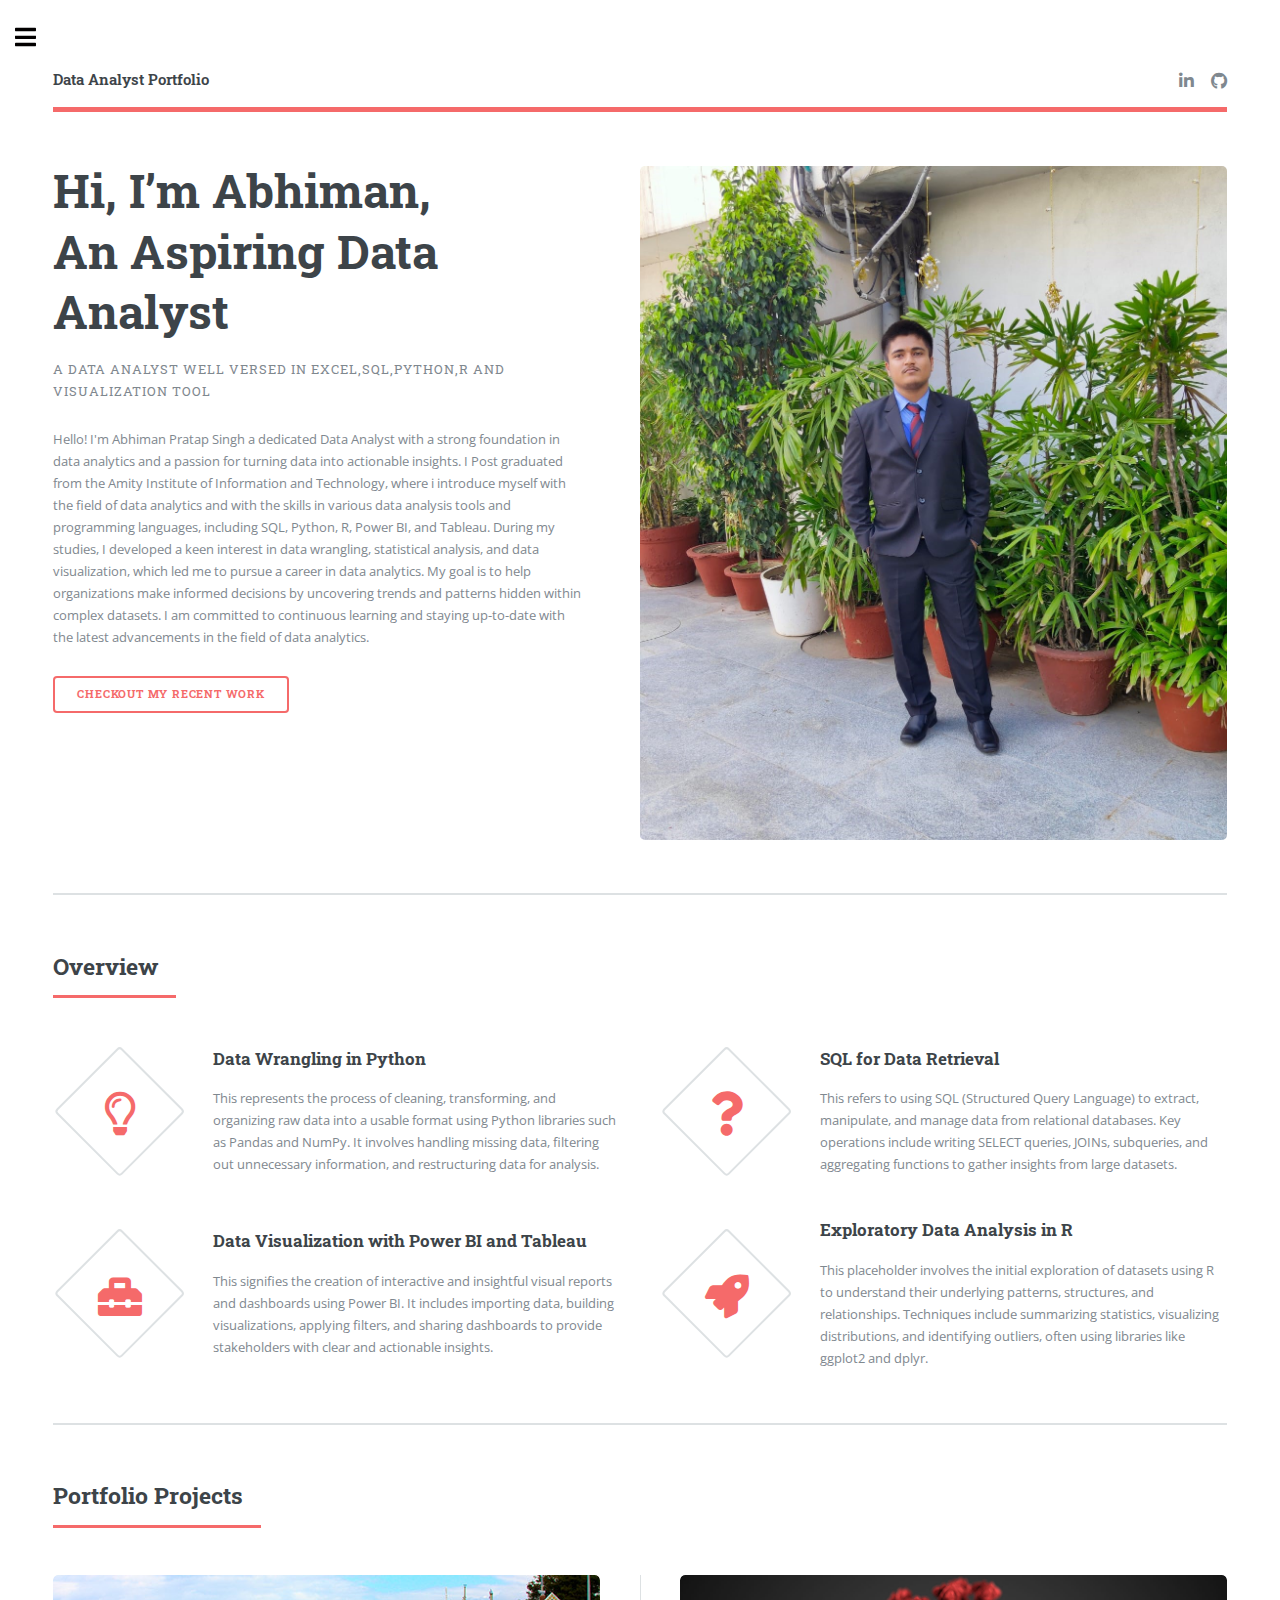
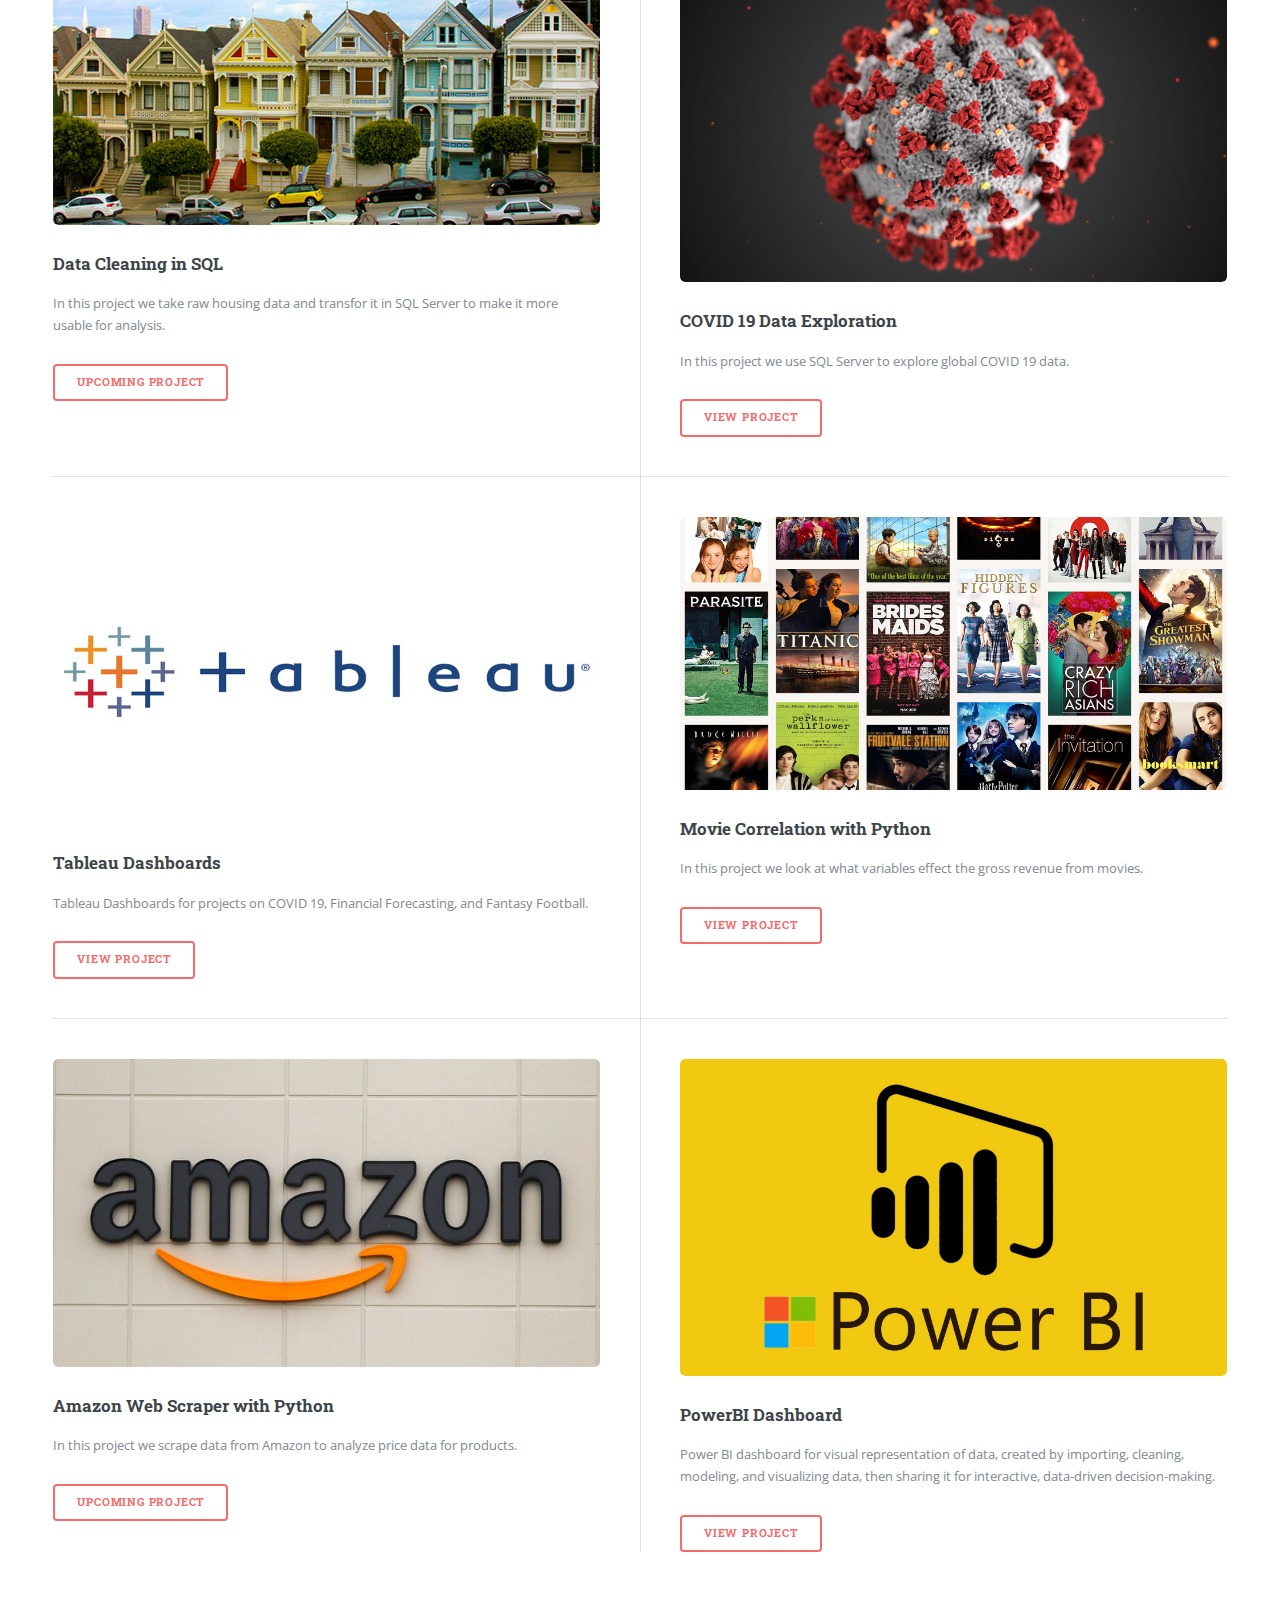
<file: index.html>
<!DOCTYPE HTML>
<!--
	Editorial by HTML5 UP
	html5up.net | @ajlkn
	Free for personal and commercial use under the CCA 3.0 license (html5up.net/license)
-->
<html>
	<head>
		<title>Abhiman The Analyst</title>
		<meta charset="utf-8" />
		<meta name="viewport" content="width=device-width, initial-scale=1, user-scalable=no" />
		<link rel="stylesheet" href="assets/css/main.css" />
	</head>
	<body class="is-preload">

		<!-- Wrapper -->
			<div id="wrapper">

				<!-- Main -->
					<div id="main">
						<div class="inner">

							<!-- Header -->
								<header id="header">
									<a href="index.html" class="logo"><strong>Data Analyst Portfolio</strong></a>
									<ul class="icons">
										<li><a href="https://www.linkedin.com/in/abhiman-pratap-singh-218b27222/" class="icon brands fa-linkedin-in"><span class="label">Linkedin</span></a></li>
										<li><a href="https://github.com/Developerabhiman" class="icon brands fa-github"><span class="label">Github</span></a></li>
										<!-- <li><a href="#" class="icon brands fa-snapchat-ghost"><span class="label">Snapchat</span></a></li>
										<li><a href="#" class="icon brands fa-instagram"><span class="label">Instagram</span></a></li>
										<li><a href="#" class="icon brands fa-medium-m"><span class="label">Medium</span></a></li> -->
									</ul>
								</header>

							<!-- Banner -->
								<section id="banner">
									<div class="content">
										<header>
											<h1>Hi, I’m Abhiman,<br />
											An Aspiring Data Analyst</h1>
											<p>A Data Analyst Well Versed In Excel,SQL,Python,R and Visualization Tool</p>
										</header>
										<p>
											Hello! I'm Abhiman Pratap Singh a dedicated Data Analyst with a strong foundation in data analytics and a passion for turning data into actionable insights. I Post graduated from the Amity Institute of Information and Technology, where i introduce myself with the field of data analytics and with the skills in various data analysis tools and programming languages, including SQL, Python, R, Power BI, and Tableau.
											
											During my studies, I developed a keen interest in data wrangling, statistical analysis, and data visualization, which led me to pursue a career in data analytics. My goal is to help organizations make informed decisions by uncovering trends and patterns hidden within complex datasets. I am committed to continuous learning and staying up-to-date with the latest advancements in the field of data analytics.
											
											</p>
										<ul class="actions ">
											<li><a href="#" class="button big">checkout my recent work</a></li>
										</ul>
									</div>
									<span class="image object">
										<img src="images/pic10.jpg" alt="" />
									</span>
								</section>

							<!-- Section -->
								<section>
									<header class="major">
										<h2>Overview</h2>
									</header>
									<div class="features">
										<article>
											<span class="icon fa-lightbulb"></span>
											<div class="content">
												<h3>Data Wrangling in Python</h3>
												<p>This represents the process of cleaning, transforming, and organizing raw data into a usable format using Python libraries such as Pandas and NumPy. It involves handling missing data, filtering out unnecessary information, and restructuring data for analysis.</p>
											</div>
										</article>
										<article>
											<span class="icon solid fa-question"></span>
											<div class="content">
												<h3>SQL for Data Retrieval</h3>
												<p>This refers to using SQL (Structured Query Language) to extract, manipulate, and manage data from relational databases. Key operations include writing SELECT queries, JOINs, subqueries, and aggregating functions to gather insights from large datasets.</p>
											</div>
										</article>
										<article>
											<span class="icon solid fa-toolbox"></span>
											<div class="content">
												<h3>Data Visualization with Power BI and Tableau</h3>
												<p>This signifies the creation of interactive and insightful visual reports and dashboards using Power BI. It includes importing data, building visualizations, applying filters, and sharing dashboards to provide stakeholders with clear and actionable insights.</p>
											</div>
										</article>
										<article>
											<span class="icon solid fa-rocket"></span>
											<div class="content">
												<h3>Exploratory Data Analysis in R</h3>
												<p>This placeholder involves the initial exploration of datasets using R to understand their underlying patterns, structures, and relationships. Techniques include summarizing statistics, visualizing distributions, and identifying outliers, often using libraries like ggplot2 and dplyr.</p>
											</div>
										</article>
									</div>
								</section>

							<!-- Section -->
								<section>
									<header class="major">
										<h2>Portfolio Projects</h2>
									</header>
									<div class="posts">
										<article>
											<a href="#" class="image"><img src="images/pic01.jpg" alt="" /></a>
											<h3>Data Cleaning in SQL</h3>
											<p>In this project we take raw housing data and transfor it in SQL Server to make it more usable for analysis.</p>
											<ul class="actions">
												<li><a href="#" class="button">Upcoming Project</a></li>
											</ul>
										</article>
										<article>
											<a href="#" class="image"><img src="images/pic02.jpg" alt="" /></a>
											<h3>COVID 19 Data Exploration</h3>
											<p>In this project we use SQL Server to explore global COVID 19 data.</p>
											<ul class="actions">
												<li><a href="https://github.com/Developerabhiman/Abhiman-Portfolio-Project-2" class="button">View Project</a></li>
											</ul>
										</article>
										<article>
											<a href="#" class="image"><img src="images/pic03.jpg" alt="" /></a>
											<h3>Tableau Dashboards</h3>
											<p>Tableau Dashboards for projects on COVID 19, Financial Forecasting, and Fantasy Football.</p>
											<ul class="actions">
												<li><a href="https://github.com/Developerabhiman/Abhiman-Portfolio-Project-3" class="button">View Project</a></li>
											</ul>
										</article>
										<article>
											<a href="#" class="image"><img src="images/pic04.jpg" alt="" /></a>
											<h3>Movie Correlation with Python</h3>
											<p>In this project we look at what variables effect the gross revenue from movies.</p>
											<ul class="actions">
												<li><a href="https://github.com/Developerabhiman/Abhiman-Portfolio-Project-1" class="button">View Project</a></li>
											</ul>
										</article>
										<article>
											<a href="#" class="image"><img src="images/pic05.jpg" alt="" /></a>
											<h3>Amazon Web Scraper with Python</h3>
											<p>In this project we scrape data from Amazon to analyze price data for products.</p>
											<ul class="actions">
												<li><a href="#" class="button">Upcoming Project</a></li>
											</ul>
										</article>
										<article>
											<a href="#" class="image"><img src="images/pic06.jpg" alt="" /></a>
											<h3>PowerBI Dashboard </h3>
											<p>Power BI dashboard for visual representation of data, created by importing, cleaning, modeling, and visualizing data, then sharing it for interactive, data-driven decision-making. </p>
											<ul class="actions">
												<li><a href="https://github.com/Developerabhiman/Abhiman-Portfolio-Project-3" class="button">View Project</a></li>
											</ul>
										</article>
									</div>
								</section>

						</div>
					</div>

				<!-- Sidebar -->
					<div id="sidebar">
						<div class="inner">

							<!-- Search -->
								<section id="search" class="alt">
									<form method="post" action="#">
										<input type="text" name="query" id="query" placeholder="Search" />
									</form>
								</section>

							<!-- Menu -->
								<nav id="menu">
									<header class="major">
										<h2>Menu</h2>
									</header>
									<ul>
										<li><a href="index.html">Homepage</a></li>
										<li><a href="generic.html">Latest Article</a></li>
										<!-- <li><a href="elements.html">Elements</a></li>
										<li>
											<span class="opener">Submenu</span>
											<ul>
												<li><a href="#">Lorem Dolor</a></li>
												<li><a href="#">Ipsum Adipiscing</a></li>
												<li><a href="#">Tempus Magna</a></li>
												<li><a href="#">Feugiat Veroeros</a></li>
											</ul>
										</li>
										<li><a href="#">Etiam Dolore</a></li>
										<li><a href="#">Adipiscing</a></li>
										<li>
											<span class="opener">Another Submenu</span>
											<ul>
												<li><a href="#">Lorem Dolor</a></li>
												<li><a href="#">Ipsum Adipiscing</a></li>
												<li><a href="#">Tempus Magna</a></li>
												<li><a href="#">Feugiat Veroeros</a></li>
											</ul>
										</li>
										<li><a href="#">Maximus Erat</a></li>
										<li><a href="#">Sapien Mauris</a></li>
										<li><a href="#">Amet Lacinia</a></li> -->
									</ul>
								</nav>

							<!-- Section -->
							<section>
								<header class="major">
									<h2>Latest Projects/Skill</h2>
								</header>
								<div class="mini-posts">
									<article>
										<h2>Automating Crypto Website API Pull Using Python</h2>
										<a href="https://github.com/Developerabhiman/Abhiman-Portfolio-Project-4" class="image"><img src="images/pic07.jpg" alt="" /></a>
										<p> Automating the extraction of cryptocurrency data from APIs using Python to enable real-time data analysis and integration.</p>
									</article>
									<ul class="actions">
										<li><a href="#" class="button">View Project</a></li>
									</ul>
									<article>
										<h2>Dashboard In Excel</h2>
										<a href="#" class="image"><img src="images/pic08.jpg" alt="" /></a>
										<p>Creating an interactive and visual dashboard in Excel to track and analyze key metrics and data</p>
									</article>
									<ul class="actions">
										<li><a href="https://abhiman-the-analyst.netlify.app/" class="button">View Project</a></li>
									</ul>
									<article>
										<h2>SQL Data Exploration</h2>
										<a href="" class="image"><img src="images/pic09.jpg" alt="" /></a>
										<p>Performing in-depth data exploration and analysis using SQL queries to uncover insights from large datasets.</p>
									</article>
									<ul class="actions">
										<li><a href="https://github.com/Developerabhiman/Abhiman-Portfolio-Project-2" class="button">View Project</a></li>
									</ul>
								</div>
								<!-- <ul class="actions">
									<li><a href="#" class="button">More</a></li>
								</ul> -->
							</section>

							<!-- Section -->
							<section>
								<header class="major">
									<h2>Get in touch</h2>
								</header>
								<p>Contact us for any inquiries or assistance.I am here to help with your needs, offering support and expertise to guide you through your projects and challenges.</p>
								<ul class="contact">
									<li class="icon solid fa-envelope"><a href="#">abhimanpratap340@gmail.com</a></li>
									<li class="icon solid fa-phone">(+91) 8969665797</li>
									<li class="icon solid fa-home">Quarter No - 10, Income tax office,<br />
										near BJP office,Patna,BIHAR-800001
										<br />
										India
									</li>
								</ul>
							</section>

							<!-- Footer -->
								<footer id="footer">
									<p class="copyright">&copy; Abhiman 2024. All rights reserved.
								</footer>

						</div>
					</div>

			</div>

		<!-- Scripts -->
			<script src="assets/js/jquery.min.js"></script>
			<script src="assets/js/browser.min.js"></script>
			<script src="assets/js/breakpoints.min.js"></script>
			<script src="assets/js/util.js"></script>
			<script src="assets/js/main.js"></script>

	</body>
</html>
</file>
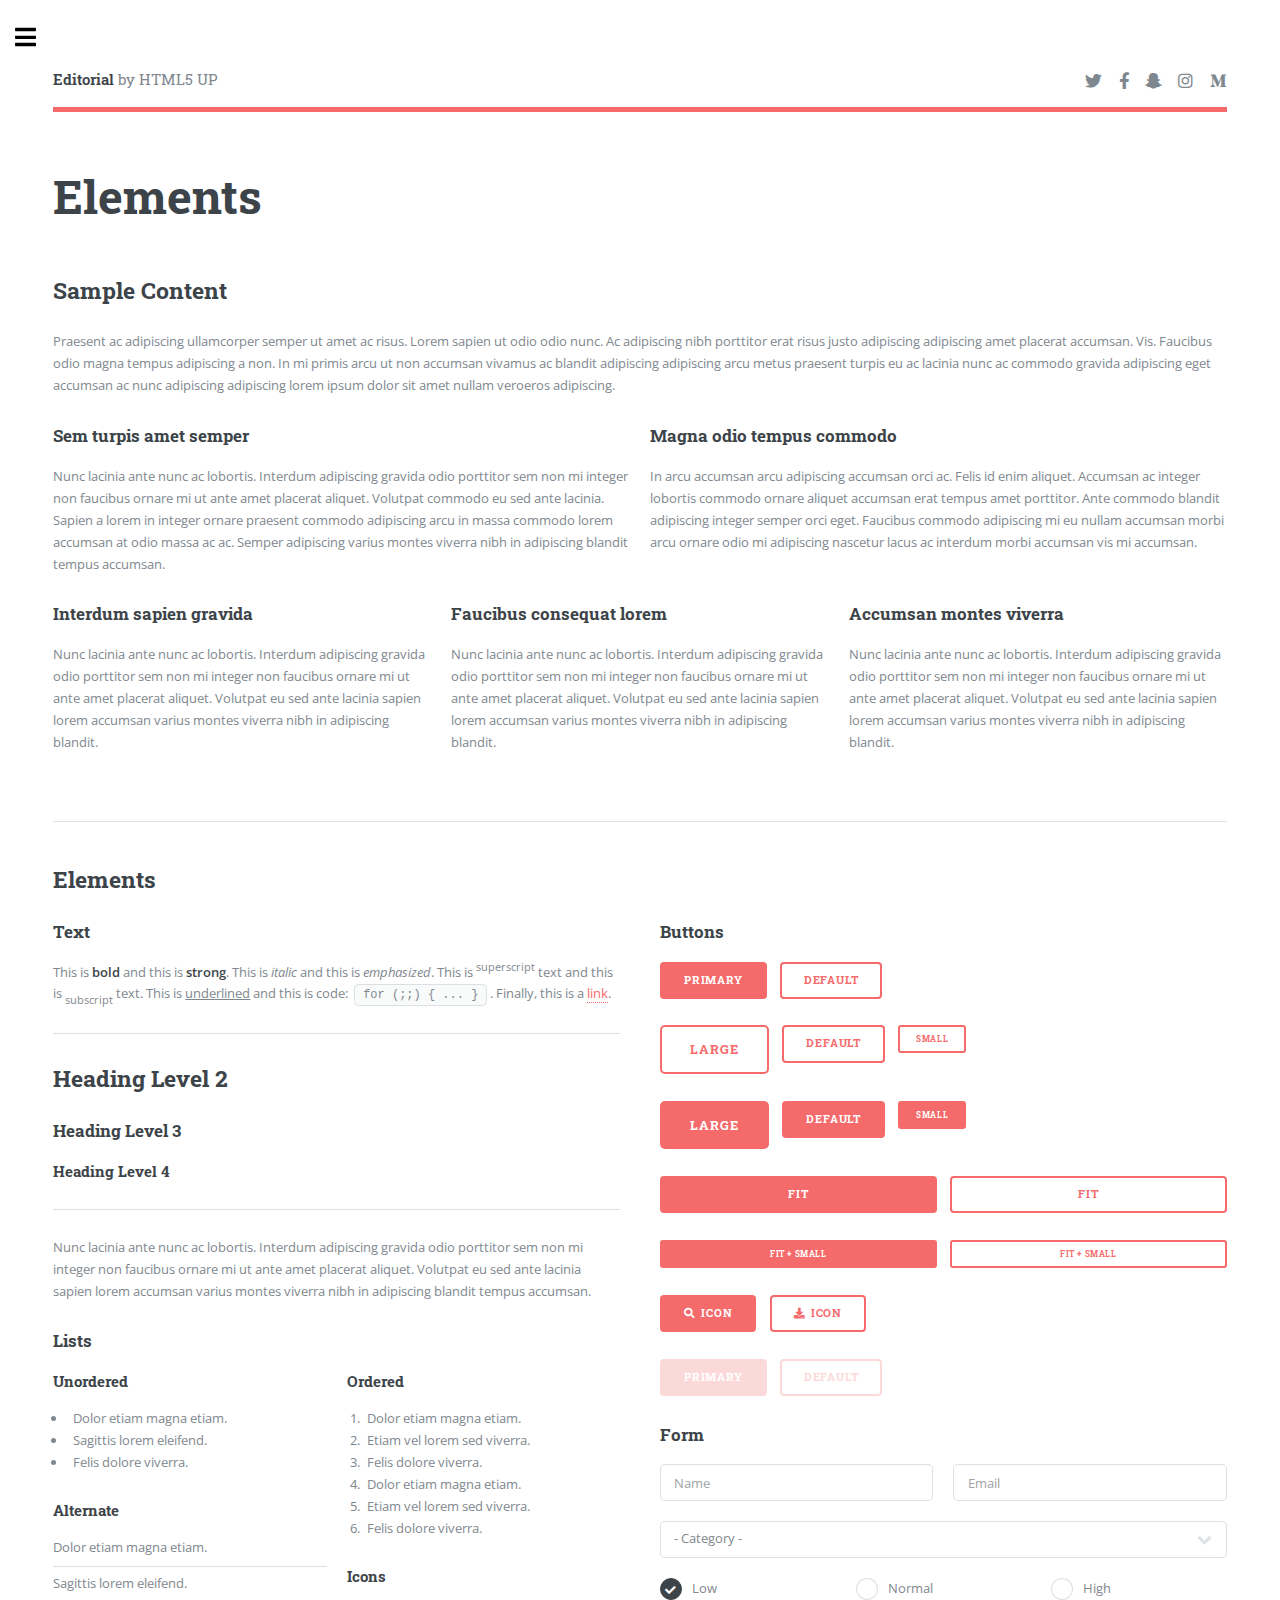
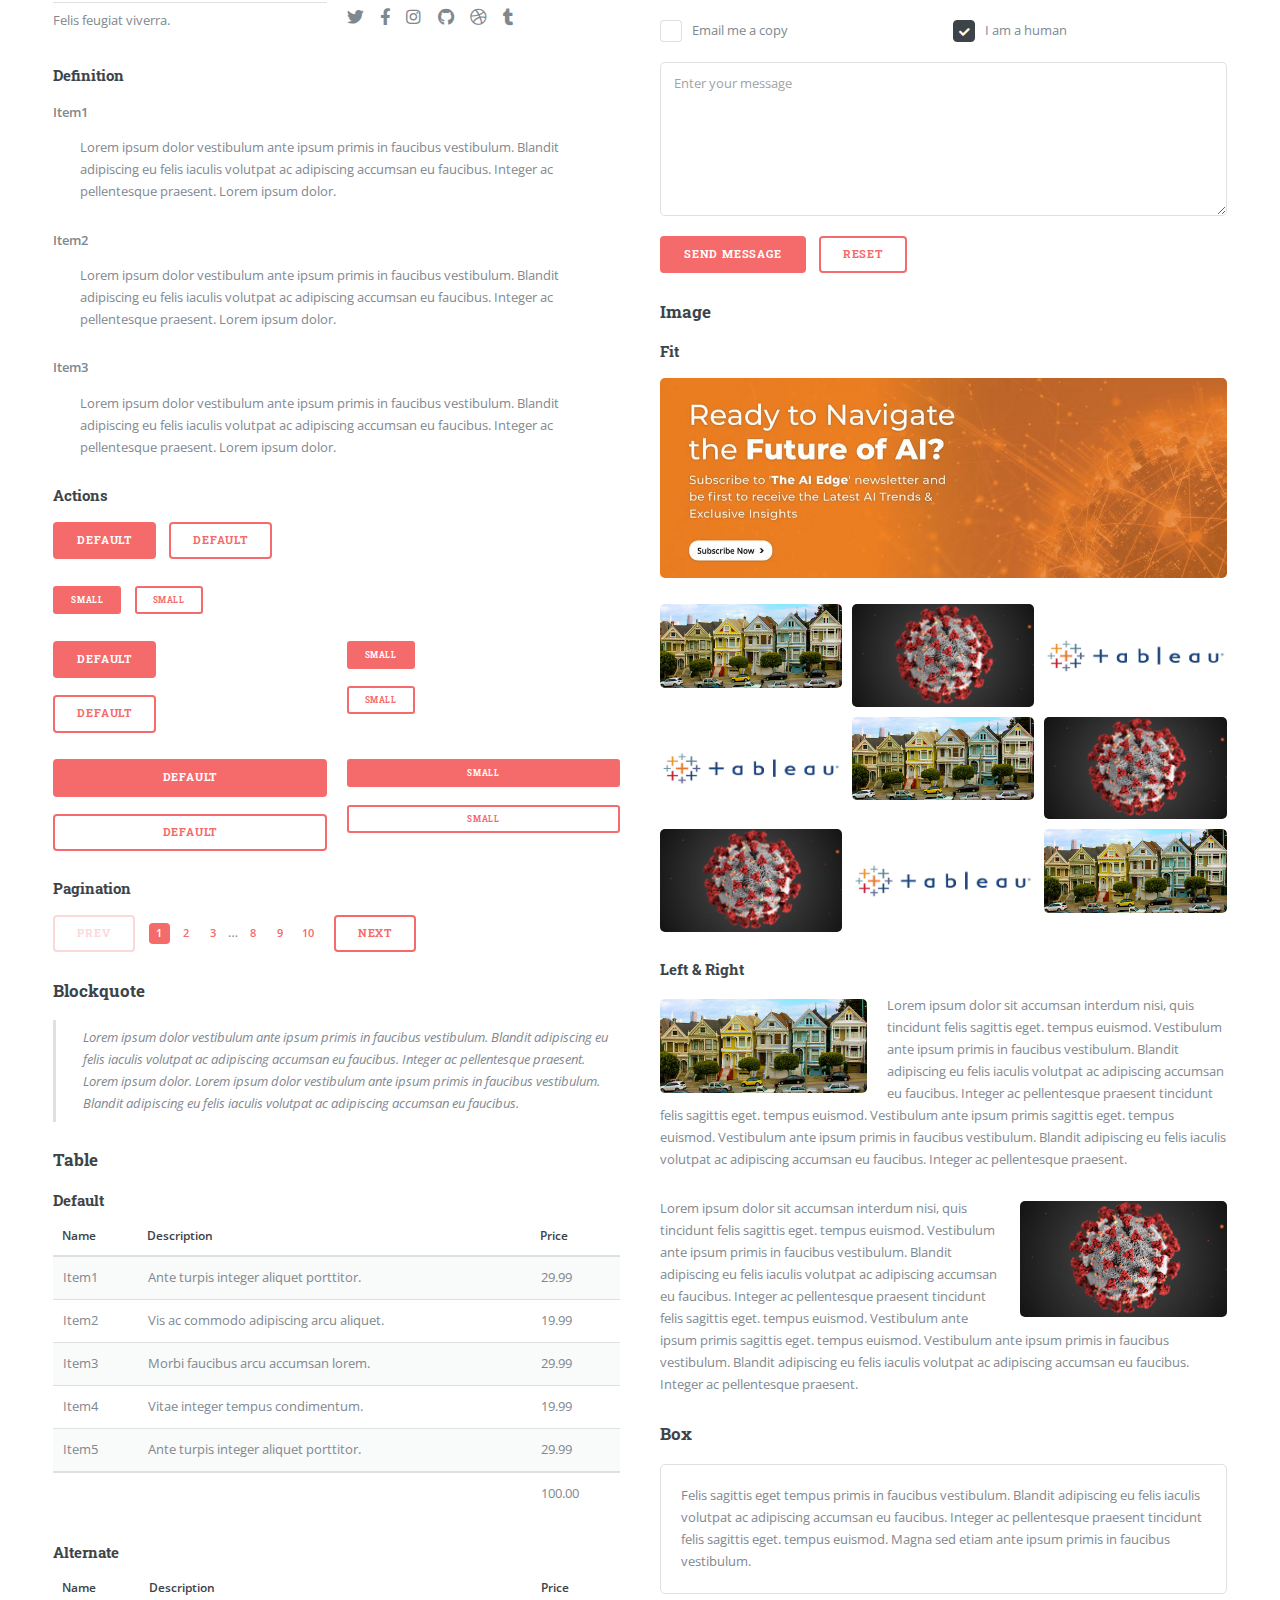
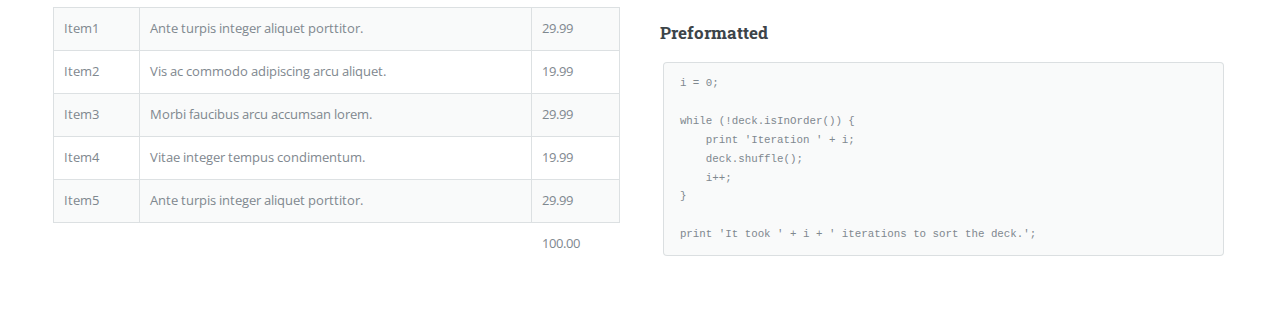
<file: elements.html>
<!DOCTYPE HTML>
<!--
	Editorial by HTML5 UP
	html5up.net | @ajlkn
	Free for personal and commercial use under the CCA 3.0 license (html5up.net/license)
-->
<html>
	<head>
		<title>Elements - Editorial by HTML5 UP</title>
		<meta charset="utf-8" />
		<meta name="viewport" content="width=device-width, initial-scale=1, user-scalable=no" />
		<link rel="stylesheet" href="assets/css/main.css" />
	</head>
	<body class="is-preload">

		<!-- Wrapper -->
			<div id="wrapper">

				<!-- Main -->
					<div id="main">
						<div class="inner">

							<!-- Header -->
								<header id="header">
									<a href="index.html" class="logo"><strong>Editorial</strong> by HTML5 UP</a>
									<ul class="icons">
										<li><a href="#" class="icon brands fa-twitter"><span class="label">Twitter</span></a></li>
										<li><a href="#" class="icon brands fa-facebook-f"><span class="label">Facebook</span></a></li>
										<li><a href="#" class="icon brands fa-snapchat-ghost"><span class="label">Snapchat</span></a></li>
										<li><a href="#" class="icon brands fa-instagram"><span class="label">Instagram</span></a></li>
										<li><a href="#" class="icon brands fa-medium-m"><span class="label">Medium</span></a></li>
									</ul>
								</header>

							<!-- Content -->
								<section>
									<header class="main">
										<h1>Elements</h1>
									</header>

									<!-- Content -->
										<h2 id="content">Sample Content</h2>
										<p>Praesent ac adipiscing ullamcorper semper ut amet ac risus. Lorem sapien ut odio odio nunc. Ac adipiscing nibh porttitor erat risus justo adipiscing adipiscing amet placerat accumsan. Vis. Faucibus odio magna tempus adipiscing a non. In mi primis arcu ut non accumsan vivamus ac blandit adipiscing adipiscing arcu metus praesent turpis eu ac lacinia nunc ac commodo gravida adipiscing eget accumsan ac nunc adipiscing adipiscing lorem ipsum dolor sit amet nullam veroeros adipiscing.</p>
										<div class="row">
											<div class="col-6 col-12-small">
												<h3>Sem turpis amet semper</h3>
												<p>Nunc lacinia ante nunc ac lobortis. Interdum adipiscing gravida odio porttitor sem non mi integer non faucibus ornare mi ut ante amet placerat aliquet. Volutpat commodo eu sed ante lacinia. Sapien a lorem in integer ornare praesent commodo adipiscing arcu in massa commodo lorem accumsan at odio massa ac ac. Semper adipiscing varius montes viverra nibh in adipiscing blandit tempus accumsan.</p>
											</div>
											<div class="col-6 col-12-small">
												<h3>Magna odio tempus commodo</h3>
												<p>In arcu accumsan arcu adipiscing accumsan orci ac. Felis id enim aliquet. Accumsan ac integer lobortis commodo ornare aliquet accumsan erat tempus amet porttitor. Ante commodo blandit adipiscing integer semper orci eget. Faucibus commodo adipiscing mi eu nullam accumsan morbi arcu ornare odio mi adipiscing nascetur lacus ac interdum morbi accumsan vis mi accumsan.</p>
											</div>
											<!-- Break -->
											<div class="col-4 col-12-medium">
												<h3>Interdum sapien gravida</h3>
												<p>Nunc lacinia ante nunc ac lobortis. Interdum adipiscing gravida odio porttitor sem non mi integer non faucibus ornare mi ut ante amet placerat aliquet. Volutpat eu sed ante lacinia sapien lorem accumsan varius montes viverra nibh in adipiscing blandit.</p>
											</div>
											<div class="col-4 col-12-medium">
												<h3>Faucibus consequat lorem</h3>
												<p>Nunc lacinia ante nunc ac lobortis. Interdum adipiscing gravida odio porttitor sem non mi integer non faucibus ornare mi ut ante amet placerat aliquet. Volutpat eu sed ante lacinia sapien lorem accumsan varius montes viverra nibh in adipiscing blandit.</p>
											</div>
											<div class="col-4 col-12-medium">
												<h3>Accumsan montes viverra</h3>
												<p>Nunc lacinia ante nunc ac lobortis. Interdum adipiscing gravida odio porttitor sem non mi integer non faucibus ornare mi ut ante amet placerat aliquet. Volutpat eu sed ante lacinia sapien lorem accumsan varius montes viverra nibh in adipiscing blandit.</p>
											</div>
										</div>

									<hr class="major" />

									<!-- Elements -->
										<h2 id="elements">Elements</h2>
										<div class="row gtr-200">
											<div class="col-6 col-12-medium">

												<!-- Text stuff -->
													<h3>Text</h3>
													<p>This is <b>bold</b> and this is <strong>strong</strong>. This is <i>italic</i> and this is <em>emphasized</em>.
													This is <sup>superscript</sup> text and this is <sub>subscript</sub> text.
													This is <u>underlined</u> and this is code: <code>for (;;) { ... }</code>.
													Finally, this is a <a href="#">link</a>.</p>
													<hr />
													<h2>Heading Level 2</h2>
													<h3>Heading Level 3</h3>
													<h4>Heading Level 4</h4>
													<hr />
													<p>Nunc lacinia ante nunc ac lobortis. Interdum adipiscing gravida odio porttitor sem non mi integer non faucibus ornare mi ut ante amet placerat aliquet. Volutpat eu sed ante lacinia sapien lorem accumsan varius montes viverra nibh in adipiscing blandit tempus accumsan.</p>

												<!-- Lists -->
													<h3>Lists</h3>
													<div class="row">
														<div class="col-6 col-12-small">

															<h4>Unordered</h4>
															<ul>
																<li>Dolor etiam magna etiam.</li>
																<li>Sagittis lorem eleifend.</li>
																<li>Felis dolore viverra.</li>
															</ul>

															<h4>Alternate</h4>
															<ul class="alt">
																<li>Dolor etiam magna etiam.</li>
																<li>Sagittis lorem eleifend.</li>
																<li>Felis feugiat viverra.</li>
															</ul>

														</div>
														<div class="col-6 col-12-small">

															<h4>Ordered</h4>
															<ol>
																<li>Dolor etiam magna etiam.</li>
																<li>Etiam vel lorem sed viverra.</li>
																<li>Felis dolore viverra.</li>
																<li>Dolor etiam magna etiam.</li>
																<li>Etiam vel lorem sed viverra.</li>
																<li>Felis dolore viverra.</li>
															</ol>

															<h4>Icons</h4>
															<ul class="icons">
																<li><a href="#" class="icon brands fa-twitter"><span class="label">Twitter</span></a></li>
																<li><a href="#" class="icon brands fa-facebook-f"><span class="label">Facebook</span></a></li>
																<li><a href="#" class="icon brands fa-instagram"><span class="label">Instagram</span></a></li>
																<li><a href="#" class="icon brands fa-github"><span class="label">Github</span></a></li>
																<li><a href="#" class="icon brands fa-dribbble"><span class="label">Dribbble</span></a></li>
																<li><a href="#" class="icon brands fa-tumblr"><span class="label">Tumblr</span></a></li>
															</ul>

														</div>
													</div>
													<h4>Definition</h4>
													<dl>
														<dt>Item1</dt>
														<dd>
															<p>Lorem ipsum dolor vestibulum ante ipsum primis in faucibus vestibulum. Blandit adipiscing eu felis iaculis volutpat ac adipiscing accumsan eu faucibus. Integer ac pellentesque praesent. Lorem ipsum dolor.</p>
														</dd>
														<dt>Item2</dt>
														<dd>
															<p>Lorem ipsum dolor vestibulum ante ipsum primis in faucibus vestibulum. Blandit adipiscing eu felis iaculis volutpat ac adipiscing accumsan eu faucibus. Integer ac pellentesque praesent. Lorem ipsum dolor.</p>
														</dd>
														<dt>Item3</dt>
														<dd>
															<p>Lorem ipsum dolor vestibulum ante ipsum primis in faucibus vestibulum. Blandit adipiscing eu felis iaculis volutpat ac adipiscing accumsan eu faucibus. Integer ac pellentesque praesent. Lorem ipsum dolor.</p>
														</dd>
													</dl>

													<h4>Actions</h4>
													<ul class="actions">
														<li><a href="#" class="button primary">Default</a></li>
														<li><a href="#" class="button">Default</a></li>
													</ul>
													<ul class="actions small">
														<li><a href="#" class="button primary small">Small</a></li>
														<li><a href="#" class="button small">Small</a></li>
													</ul>
													<div class="row">
														<div class="col-6 col-12-small">
															<ul class="actions stacked">
																<li><a href="#" class="button primary">Default</a></li>
																<li><a href="#" class="button">Default</a></li>
															</ul>
														</div>
														<div class="col-6 col-12-small">
															<ul class="actions stacked">
																<li><a href="#" class="button primary small">Small</a></li>
																<li><a href="#" class="button small">Small</a></li>
															</ul>
														</div>
														<div class="col-6 col-12-small">
															<ul class="actions stacked">
																<li><a href="#" class="button primary fit">Default</a></li>
																<li><a href="#" class="button fit">Default</a></li>
															</ul>
														</div>
														<div class="col-6 col-12-small">
															<ul class="actions stacked">
																<li><a href="#" class="button primary small fit">Small</a></li>
																<li><a href="#" class="button small fit">Small</a></li>
															</ul>
														</div>
													</div>

													<h4>Pagination</h4>
													<ul class="pagination">
														<li><span class="button disabled">Prev</span></li>
														<li><a href="#" class="page active">1</a></li>
														<li><a href="#" class="page">2</a></li>
														<li><a href="#" class="page">3</a></li>
														<li><span>&hellip;</span></li>
														<li><a href="#" class="page">8</a></li>
														<li><a href="#" class="page">9</a></li>
														<li><a href="#" class="page">10</a></li>
														<li><a href="#" class="button">Next</a></li>
													</ul>

												<!-- Blockquote -->
													<h3>Blockquote</h3>
													<blockquote>Lorem ipsum dolor vestibulum ante ipsum primis in faucibus vestibulum. Blandit adipiscing eu felis iaculis volutpat ac adipiscing accumsan eu faucibus. Integer ac pellentesque praesent. Lorem ipsum dolor. Lorem ipsum dolor vestibulum ante ipsum primis in faucibus vestibulum. Blandit adipiscing eu felis iaculis volutpat ac adipiscing accumsan eu faucibus.</blockquote>

												<!-- Table -->
													<h3>Table</h3>

													<h4>Default</h4>
													<div class="table-wrapper">
														<table>
															<thead>
																<tr>
																	<th>Name</th>
																	<th>Description</th>
																	<th>Price</th>
																</tr>
															</thead>
															<tbody>
																<tr>
																	<td>Item1</td>
																	<td>Ante turpis integer aliquet porttitor.</td>
																	<td>29.99</td>
																</tr>
																<tr>
																	<td>Item2</td>
																	<td>Vis ac commodo adipiscing arcu aliquet.</td>
																	<td>19.99</td>
																</tr>
																<tr>
																	<td>Item3</td>
																	<td> Morbi faucibus arcu accumsan lorem.</td>
																	<td>29.99</td>
																</tr>
																<tr>
																	<td>Item4</td>
																	<td>Vitae integer tempus condimentum.</td>
																	<td>19.99</td>
																</tr>
																<tr>
																	<td>Item5</td>
																	<td>Ante turpis integer aliquet porttitor.</td>
																	<td>29.99</td>
																</tr>
															</tbody>
															<tfoot>
																<tr>
																	<td colspan="2"></td>
																	<td>100.00</td>
																</tr>
															</tfoot>
														</table>
													</div>

													<h4>Alternate</h4>
													<div class="table-wrapper">
														<table class="alt">
															<thead>
																<tr>
																	<th>Name</th>
																	<th>Description</th>
																	<th>Price</th>
																</tr>
															</thead>
															<tbody>
																<tr>
																	<td>Item1</td>
																	<td>Ante turpis integer aliquet porttitor.</td>
																	<td>29.99</td>
																</tr>
																<tr>
																	<td>Item2</td>
																	<td>Vis ac commodo adipiscing arcu aliquet.</td>
																	<td>19.99</td>
																</tr>
																<tr>
																	<td>Item3</td>
																	<td> Morbi faucibus arcu accumsan lorem.</td>
																	<td>29.99</td>
																</tr>
																<tr>
																	<td>Item4</td>
																	<td>Vitae integer tempus condimentum.</td>
																	<td>19.99</td>
																</tr>
																<tr>
																	<td>Item5</td>
																	<td>Ante turpis integer aliquet porttitor.</td>
																	<td>29.99</td>
																</tr>
															</tbody>
															<tfoot>
																<tr>
																	<td colspan="2"></td>
																	<td>100.00</td>
																</tr>
															</tfoot>
														</table>
													</div>

											</div>
											<div class="col-6 col-12-medium">

												<!-- Buttons -->
													<h3>Buttons</h3>
													<ul class="actions">
														<li><a href="#" class="button primary">Primary</a></li>
														<li><a href="#" class="button">Default</a></li>
													</ul>
													<ul class="actions">
														<li><a href="#" class="button large">Large</a></li>
														<li><a href="#" class="button">Default</a></li>
														<li><a href="#" class="button small">Small</a></li>
													</ul>
													<ul class="actions">
														<li><a href="#" class="button primary large">Large</a></li>
														<li><a href="#" class="button primary">Default</a></li>
														<li><a href="#" class="button primary small">Small</a></li>
													</ul>
													<ul class="actions fit">
														<li><a href="#" class="button primary fit">Fit</a></li>
														<li><a href="#" class="button fit">Fit</a></li>
													</ul>
													<ul class="actions fit small">
														<li><a href="#" class="button primary fit small">Fit + Small</a></li>
														<li><a href="#" class="button fit small">Fit + Small</a></li>
													</ul>
													<ul class="actions">
														<li><a href="#" class="button primary icon solid fa-search">Icon</a></li>
														<li><a href="#" class="button icon solid fa-download">Icon</a></li>
													</ul>
													<ul class="actions">
														<li><span class="button primary disabled">Primary</span></li>
														<li><span class="button disabled">Default</span></li>
													</ul>

												<!-- Form -->
													<h3>Form</h3>

													<form method="post" action="#">
														<div class="row gtr-uniform">
															<div class="col-6 col-12-xsmall">
																<input type="text" name="demo-name" id="demo-name" value="" placeholder="Name" />
															</div>
															<div class="col-6 col-12-xsmall">
																<input type="email" name="demo-email" id="demo-email" value="" placeholder="Email" />
															</div>
															<!-- Break -->
															<div class="col-12">
																<select name="demo-category" id="demo-category">
																	<option value="">- Category -</option>
																	<option value="1">Manufacturing</option>
																	<option value="1">Shipping</option>
																	<option value="1">Administration</option>
																	<option value="1">Human Resources</option>
																</select>
															</div>
															<!-- Break -->
															<div class="col-4 col-12-small">
																<input type="radio" id="demo-priority-low" name="demo-priority" checked>
																<label for="demo-priority-low">Low</label>
															</div>
															<div class="col-4 col-12-small">
																<input type="radio" id="demo-priority-normal" name="demo-priority">
																<label for="demo-priority-normal">Normal</label>
															</div>
															<div class="col-4 col-12-small">
																<input type="radio" id="demo-priority-high" name="demo-priority">
																<label for="demo-priority-high">High</label>
															</div>
															<!-- Break -->
															<div class="col-6 col-12-small">
																<input type="checkbox" id="demo-copy" name="demo-copy">
																<label for="demo-copy">Email me a copy</label>
															</div>
															<div class="col-6 col-12-small">
																<input type="checkbox" id="demo-human" name="demo-human" checked>
																<label for="demo-human">I am a human</label>
															</div>
															<!-- Break -->
															<div class="col-12">
																<textarea name="demo-message" id="demo-message" placeholder="Enter your message" rows="6"></textarea>
															</div>
															<!-- Break -->
															<div class="col-12">
																<ul class="actions">
																	<li><input type="submit" value="Send Message" class="primary" /></li>
																	<li><input type="reset" value="Reset" /></li>
																</ul>
															</div>
														</div>
													</form>

												<!-- Image -->
													<h3>Image</h3>

													<h4>Fit</h4>
													<span class="image fit"><img src="images/pic11.jpg" alt="" /></span>
													<div class="box alt">
														<div class="row gtr-50 gtr-uniform">
															<div class="col-4"><span class="image fit"><img src="images/pic01.jpg" alt="" /></span></div>
															<div class="col-4"><span class="image fit"><img src="images/pic02.jpg" alt="" /></span></div>
															<div class="col-4"><span class="image fit"><img src="images/pic03.jpg" alt="" /></span></div>
															<!-- Break -->
															<div class="col-4"><span class="image fit"><img src="images/pic03.jpg" alt="" /></span></div>
															<div class="col-4"><span class="image fit"><img src="images/pic01.jpg" alt="" /></span></div>
															<div class="col-4"><span class="image fit"><img src="images/pic02.jpg" alt="" /></span></div>
															<!-- Break -->
															<div class="col-4"><span class="image fit"><img src="images/pic02.jpg" alt="" /></span></div>
															<div class="col-4"><span class="image fit"><img src="images/pic03.jpg" alt="" /></span></div>
															<div class="col-4"><span class="image fit"><img src="images/pic01.jpg" alt="" /></span></div>
														</div>
													</div>

													<h4>Left &amp; Right</h4>
													<p><span class="image left"><img src="images/pic01.jpg" alt="" /></span>Lorem ipsum dolor sit accumsan interdum nisi, quis tincidunt felis sagittis eget. tempus euismod. Vestibulum ante ipsum primis in faucibus vestibulum. Blandit adipiscing eu felis iaculis volutpat ac adipiscing accumsan eu faucibus. Integer ac pellentesque praesent tincidunt felis sagittis eget. tempus euismod. Vestibulum ante ipsum primis sagittis eget. tempus euismod. Vestibulum ante ipsum primis in faucibus vestibulum. Blandit adipiscing eu felis iaculis volutpat ac adipiscing accumsan eu faucibus. Integer ac pellentesque praesent.</p>
													<p><span class="image right"><img src="images/pic02.jpg" alt="" /></span>Lorem ipsum dolor sit accumsan interdum nisi, quis tincidunt felis sagittis eget. tempus euismod. Vestibulum ante ipsum primis in faucibus vestibulum. Blandit adipiscing eu felis iaculis volutpat ac adipiscing accumsan eu faucibus. Integer ac pellentesque praesent tincidunt felis sagittis eget. tempus euismod. Vestibulum ante ipsum primis sagittis eget. tempus euismod. Vestibulum ante ipsum primis in faucibus vestibulum. Blandit adipiscing eu felis iaculis volutpat ac adipiscing accumsan eu faucibus. Integer ac pellentesque praesent.</p>

												<!-- Box -->
													<h3>Box</h3>
													<div class="box">
														<p>Felis sagittis eget tempus primis in faucibus vestibulum. Blandit adipiscing eu felis iaculis volutpat ac adipiscing accumsan eu faucibus. Integer ac pellentesque praesent tincidunt felis sagittis eget. tempus euismod. Magna sed etiam ante ipsum primis in faucibus vestibulum.</p>
													</div>

												<!-- Preformatted Code -->
													<h3>Preformatted</h3>
													<pre><code>i = 0;

while (!deck.isInOrder()) {
    print 'Iteration ' + i;
    deck.shuffle();
    i++;
}

print 'It took ' + i + ' iterations to sort the deck.';
</code></pre>

											</div>
										</div>

								</section>

						</div>
					</div>

				<!-- Sidebar -->
					<div id="sidebar">
						<div class="inner">

							<!-- Search -->
								<section id="search" class="alt">
									<form method="post" action="#">
										<input type="text" name="query" id="query" placeholder="Search" />
									</form>
								</section>

							<!-- Menu -->
								<nav id="menu">
									<header class="major">
										<h2>Menu</h2>
									</header>
									<ul>
										<li><a href="index.html">Homepage</a></li>
										<li><a href="generic.html">Generic</a></li>
										<li><a href="elements.html">Elements</a></li>
										<li>
											<span class="opener">Submenu</span>
											<ul>
												<li><a href="#">Lorem Dolor</a></li>
												<li><a href="#">Ipsum Adipiscing</a></li>
												<li><a href="#">Tempus Magna</a></li>
												<li><a href="#">Feugiat Veroeros</a></li>
											</ul>
										</li>
										<li><a href="#">Etiam Dolore</a></li>
										<li><a href="#">Adipiscing</a></li>
										<li>
											<span class="opener">Another Submenu</span>
											<ul>
												<li><a href="#">Lorem Dolor</a></li>
												<li><a href="#">Ipsum Adipiscing</a></li>
												<li><a href="#">Tempus Magna</a></li>
												<li><a href="#">Feugiat Veroeros</a></li>
											</ul>
										</li>
										<li><a href="#">Maximus Erat</a></li>
										<li><a href="#">Sapien Mauris</a></li>
										<li><a href="#">Amet Lacinia</a></li>
									</ul>
								</nav>

							<!-- Section -->
								<section>
									<header class="major">
										<h2>Ante interdum</h2>
									</header>
									<div class="mini-posts">
										<article>
											<a href="#" class="image"><img src="images/pic07.jpg" alt="" /></a>
											<p>Aenean ornare velit lacus, ac varius enim lorem ullamcorper dolore aliquam.</p>
										</article>
										<article>
											<a href="#" class="image"><img src="images/pic08.jpg" alt="" /></a>
											<p>Aenean ornare velit lacus, ac varius enim lorem ullamcorper dolore aliquam.</p>
										</article>
										<article>
											<a href="#" class="image"><img src="images/pic09.jpg" alt="" /></a>
											<p>Aenean ornare velit lacus, ac varius enim lorem ullamcorper dolore aliquam.</p>
										</article>
									</div>
									<ul class="actions">
										<li><a href="#" class="button">More Projects</a></li>
									</ul>
								</section>

							<!-- Section -->
							<section>
								<header class="major">
									<h2>Get in touch</h2>
								</header>
								<p>Contact us for any inquiries or assistance.I am here to help with your needs, offering support and expertise to guide you through your projects and challenges.</p>
								<ul class="contact">
									<li class="icon solid fa-envelope"><a href="#">abhimanpratap340@gmail.com</a></li>
									<li class="icon solid fa-phone">(+91) 8969665797</li>
									<li class="icon solid fa-home">Quarter No - 10, Income tax office,<br />
										near BJP office,Patna,BIHAR-800001
										<br />
										India
									</li>
								</ul>
							</section>

						<!-- Footer -->
						<footer id="footer">
							<p class="copyright">&copy; Abhiman 2024. All rights reserved.
						</footer>


						</div>
					</div>

			</div>

		<!-- Scripts -->
			<script src="assets/js/jquery.min.js"></script>
			<script src="assets/js/browser.min.js"></script>
			<script src="assets/js/breakpoints.min.js"></script>
			<script src="assets/js/util.js"></script>
			<script src="assets/js/main.js"></script>

	</body>
</html>
</file>
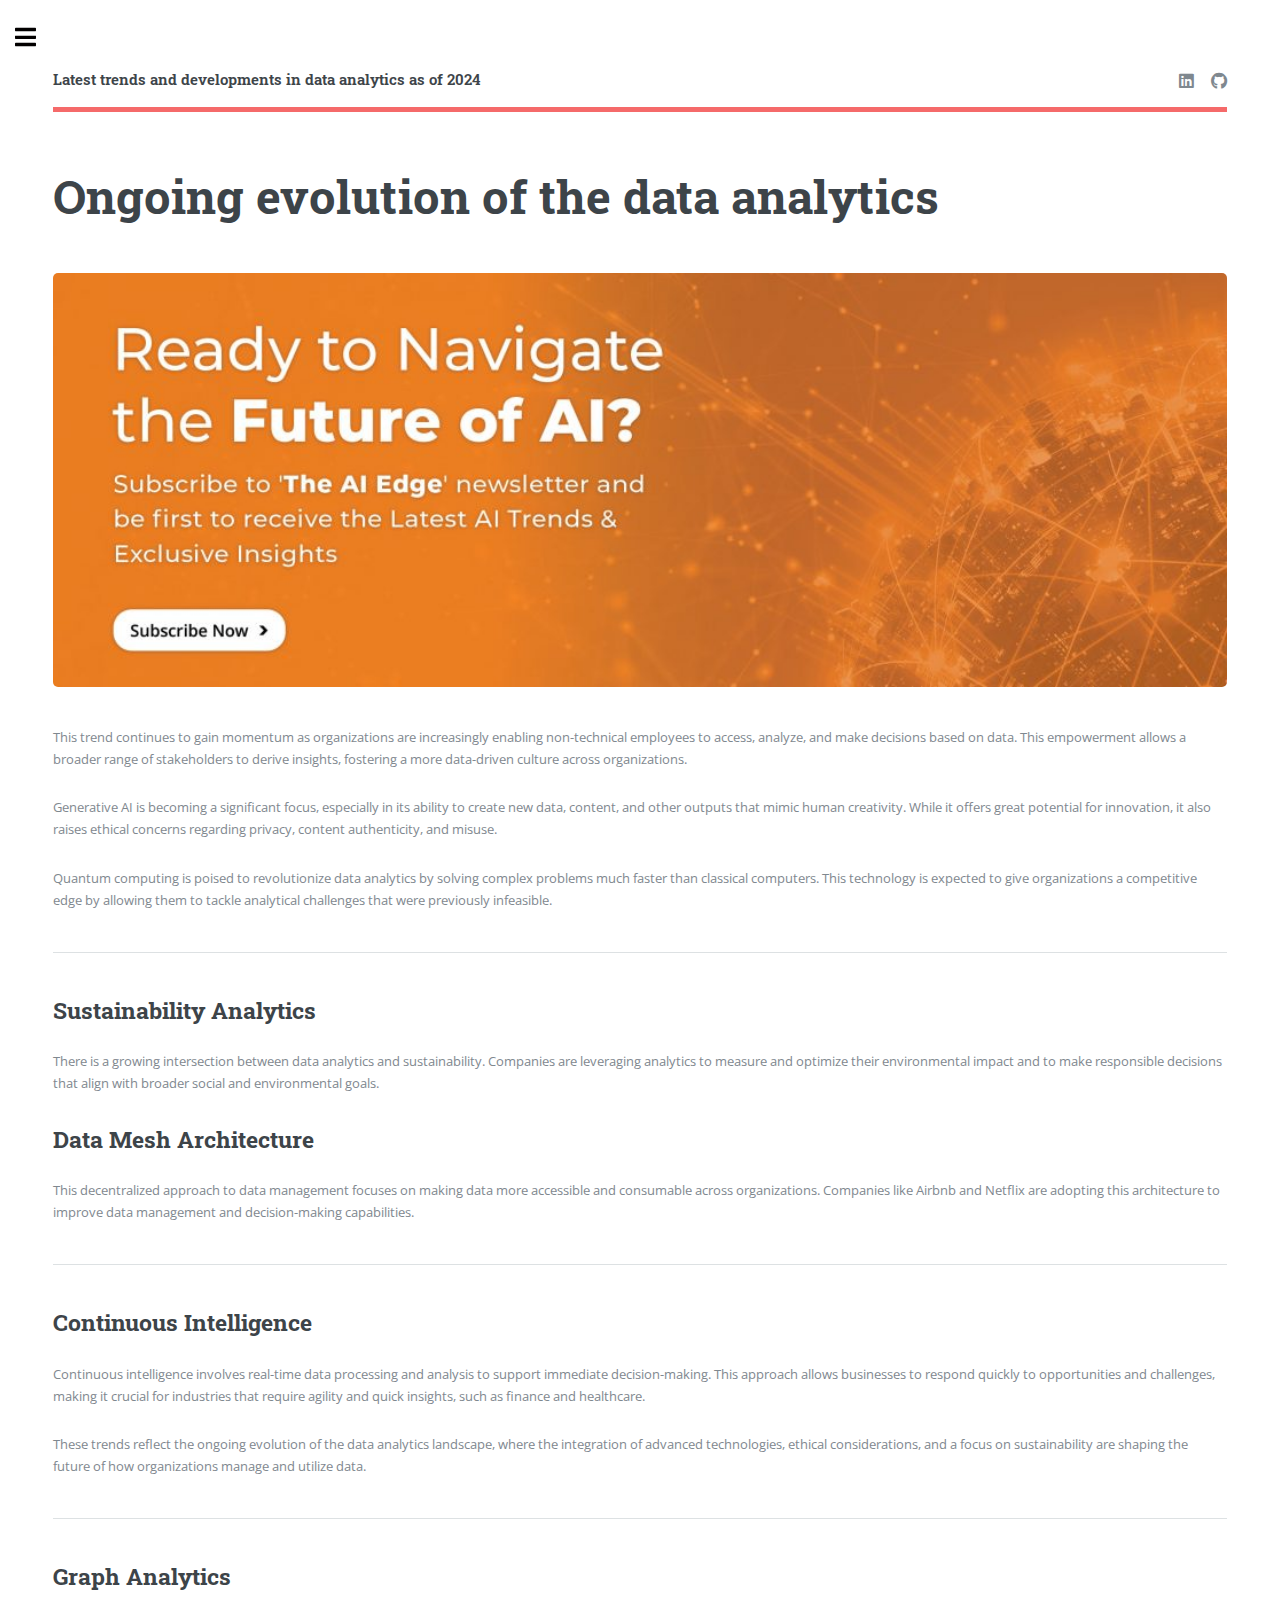
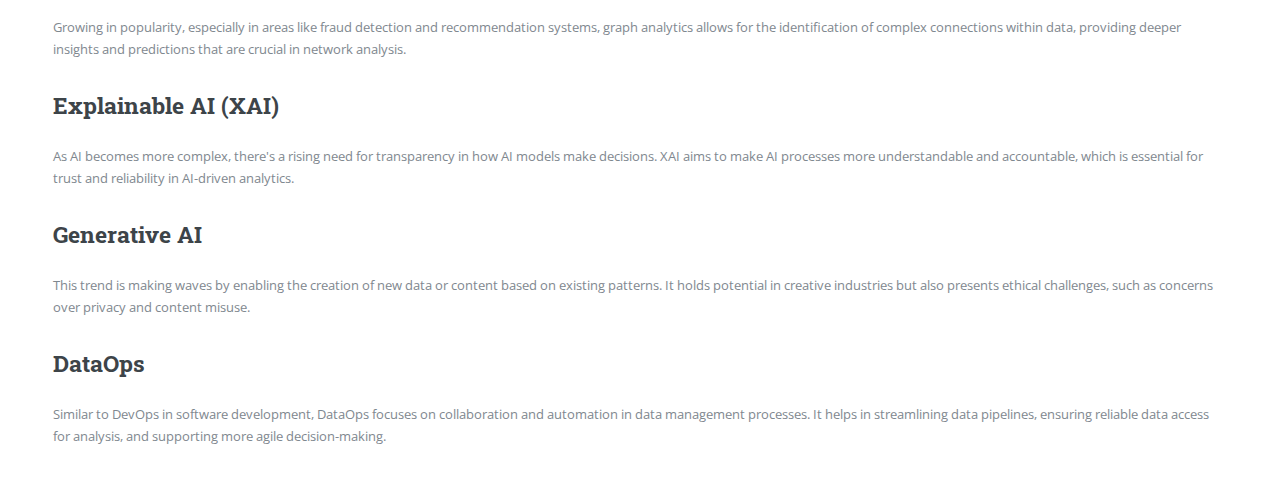
<file: generic.html>
<!DOCTYPE HTML>
<!--
	Editorial by HTML5 UP
	html5up.net | @ajlkn
	Free for personal and commercial use under the CCA 3.0 license (html5up.net/license)
-->
<html>
	<head>
		<title> Latest trends and developments in data analytics as of 2024</title>
		<meta charset="utf-8" />
		<meta name="viewport" content="width=device-width, initial-scale=1, user-scalable=no" />
		<link rel="stylesheet" href="assets/css/main.css" />
	</head>
	<body class="is-preload">

		<!-- Wrapper -->
			<div id="wrapper">

				<!-- Main -->
					<div id="main">
						<div class="inner">

							<!-- Header -->
								<header id="header">
									<a href="index.html" class="logo"><strong>Latest trends and developments in data analytics as of 2024</strong></a>
				        				<ul class="icons">
										<li><a href="https://www.linkedin.com/in/abhiman-pratap-singh-218b27222" class="icon brands fa-linkedin"><span class="label">Linkedin</span></a></li>
										<li><a href="https://github.com/Developerabhiman" class="icon brands fa-github"><span class="label">Github</span></a></li>
										<!-- <li><a href="#" class="icon brands fa-snapchat-ghost"><span class="label">Snapchat</span></a></li>
										<li><a href="#" class="icon brands fa-instagram"><span class="label">Instagram</span></a></li>
										<li><a href="#" class="icon brands fa-medium-m"><span class="label">Medium</span></a></li> -->
									</ul>
								</header>

							<!-- Content -->
								<section>
									<header class="main">
										<h1>Ongoing evolution of the data analytics</h1>
									</header>

									<span class="image main"><img src="images/pic11.jpg" alt="" /></span>

									<p> This trend continues to gain momentum as organizations are increasingly enabling non-technical employees to access, analyze, and make decisions based on data. This empowerment allows a broader range of stakeholders to derive insights, fostering a more data-driven culture across organizations.</p>
									<p>Generative AI is becoming a significant focus, especially in its ability to create new data, content, and other outputs that mimic human creativity. While it offers great potential for innovation, it also raises ethical concerns regarding privacy, content authenticity, and misuse.</p>
									<p>Quantum computing is poised to revolutionize data analytics by solving complex problems much faster than classical computers. This technology is expected to give organizations a competitive edge by allowing them to tackle analytical challenges that were previously infeasible.</p>

									<hr class="major" />

									<h2>Sustainability Analytics</h2>
									<p>There is a growing intersection between data analytics and sustainability. Companies are leveraging analytics to measure and optimize their environmental impact and to make responsible decisions that align with broader social and environmental goals.</p>
									<h2>Data Mesh Architecture</h2>
									<p>This decentralized approach to data management focuses on making data more accessible and consumable across organizations. Companies like Airbnb and Netflix are adopting this architecture to improve data management and decision-making capabilities.</p>

									<hr class="major" />

									<h2>Continuous Intelligence</h2>
									<p>Continuous intelligence involves real-time data processing and analysis to support immediate decision-making. This approach allows businesses to respond quickly to opportunities and challenges, making it crucial for industries that require agility and quick insights, such as finance and healthcare.</p>
									<p>These trends reflect the ongoing evolution of the data analytics landscape, where the integration of advanced technologies, ethical considerations, and a focus on sustainability are shaping the future of how organizations manage and utilize data.</p>

									<hr class="major" />

									<h2>Graph Analytics</h2>
									<p>Growing in popularity, especially in areas like fraud detection and recommendation systems, graph analytics allows for the identification of complex connections within data, providing deeper insights and predictions that are crucial in network analysis.</p>
									<h2>Explainable AI (XAI)</h2>
									<p>As AI becomes more complex, there's a rising need for transparency in how AI models make decisions. XAI aims to make AI processes more understandable and accountable, which is essential for trust and reliability in AI-driven analytics.</p>
									<h2>Generative AI</h2>
									<p>This trend is making waves by enabling the creation of new data or content based on existing patterns. It holds potential in creative industries but also presents ethical challenges, such as concerns over privacy and content misuse.</p>
									<h2>DataOps</h2>
									<p>Similar to DevOps in software development, DataOps focuses on collaboration and automation in data management processes. It helps in streamlining data pipelines, ensuring reliable data access for analysis, and supporting more agile decision-making.</p>
								</section>

						</div>
					</div>

				<!-- Sidebar -->
					<div id="sidebar">
						<div class="inner">

							<!-- Search -->
								<section id="search" class="alt">
									<form method="post" action="#">
										<input type="text" name="query" id="query" placeholder="Search" />
									</form>
								</section>

							<!-- Menu -->
								<nav id="menu">
									<header class="major">
										<h2>Menu</h2>
									</header>
									<ul>
										<li><a href="index.html">Homepage</a></li>
										<!-- <li><a href="generic.html">Generic</a></li>
										<li><a href="elements.html">Elements</a></li>
										<li>
											<span class="opener">Submenu</span>
											<ul>
												<li><a href="#">Lorem Dolor</a></li>
												<li><a href="#">Ipsum Adipiscing</a></li>
												<li><a href="#">Tempus Magna</a></li>
												<li><a href="#">Feugiat Veroeros</a></li>
											</ul>
										</li>
										<li><a href="#">Etiam Dolore</a></li>
										<li><a href="#">Adipiscing</a></li>
										<li>
											<span class="opener">Another Submenu</span>
											<ul>
												<li><a href="#">Lorem Dolor</a></li>
												<li><a href="#">Ipsum Adipiscing</a></li>
												<li><a href="#">Tempus Magna</a></li>
												<li><a href="#">Feugiat Veroeros</a></li>
											</ul>
										</li>
										<li><a href="#">Maximus Erat</a></li>
										<li><a href="#">Sapien Mauris</a></li>
										<li><a href="#">Amet Lacinia</a></li> -->
									</ul>
								</nav>

							<!-- Section -->
								<section>
									<header class="major">
										<h2>Latest Projects/Skill</h2>
									</header>
									<div class="mini-posts">
										<article>
											<h2>Automating Crypto Website API Pull Using Python</h2>
											<a href="#" class="image"><img src="images/pic07.jpg" alt="" /></a>
											<p>Automating the extraction of cryptocurrency data from APIs using Python to enable real-time data analysis and integration.</p>
										</article>
										<ul class="actions">
											<li><a href="https://github.com/Developerabhiman/Abhiman-Portfolio-Project-4" class="button">View Project</a></li>
										</ul>
										<article>
											<h2>Dashboard In Excel</h2>
											<a href="#" class="image"><img src="images/pic08.jpg" alt="" /></a>
											<p>Creating an interactive and visual dashboard in Excel to track and analyze key metrics and data.</p>
										</article>
										<ul class="actions">
											<li><a href="https://abhiman-the-analyst.netlify.app/" class="button">View Project</a></li>
										</ul>
										<article>
											<h2>SQL Data Exploration</h2>
											<a href="#" class="image"><img src="images/pic09.jpg" alt="" /></a>
											<p>Performing in-depth data exploration and analysis using SQL queries to uncover insights from large datasets.</p>
										</article>
										<ul class="actions">
											<li><a href="https://github.com/Developerabhiman/Abhiman-Portfolio-Project-2" class="button">View Project</a></li>
										</ul>
									</div>
									<!-- <ul class="actions">
										<li><a href="#" class="button">More</a></li>
									</ul> -->
								</section>

							<!-- Section -->
								<section>
									<header class="major">
										<h2>Get in touch</h2>
									</header>
									<p>Contact us for any inquiries or assistance.I am here to help with your needs, offering support and expertise to guide you through your projects and challenges.</p>
									<ul class="contact">
										<li class="icon solid fa-envelope"><a href="#">abhimanpratap340@gmail.com</a></li>
										<li class="icon solid fa-phone">(+91) 8969665797</li>
										<li class="icon solid fa-home">Quarter No - 10, Income tax office,<br />
											near BJP office,Patna,BIHAR-800001
											<br />
											India
										</li>
									</ul>
								</section>

							<!-- Footer -->
							<footer id="footer">
								<p class="copyright">&copy; Abhiman 2024. All rights reserved.
							</footer>

						</div>
					</div>

			</div>

		<!-- Scripts -->
			<script src="assets/js/jquery.min.js"></script>
			<script src="assets/js/browser.min.js"></script>
			<script src="assets/js/breakpoints.min.js"></script>
			<script src="assets/js/util.js"></script>
			<script src="assets/js/main.js"></script>

	</body>
</html>
</file>
<file: assets/css/main.css>
@import url(fontawesome-all.min.css);
@import url("https://fonts.googleapis.com/css?family=Open+Sans:400,600,400italic,600italic|Roboto+Slab:400,700");
/*
	Editorial by HTML5 UP
	html5up.net | @ajlkn
	Free for personal and commercial use under the CCA 3.0 license (html5up.net/license)
*/
html, body, div, span, applet, object,
iframe, h1, h2, h3, h4, h5, h6, p, blockquote,
pre, a, abbr, acronym, address, big, cite,
code, del, dfn, em, img, ins, kbd, q, s, samp,
small, strike, strong, sub, sup, tt, var, b,
u, i, center, dl, dt, dd, ol, ul, li, fieldset,
form, label, legend, table, caption, tbody,
tfoot, thead, tr, th, td, article, aside,
canvas, details, embed, figure, figcaption,
footer, header, hgroup, menu, nav, output, ruby,
section, summary, time, mark, audio, video {
  margin: 0;
  padding: 0;
  border: 0;
  font-size: 100%;
  font: inherit;
  vertical-align: baseline; }

article, aside, details, figcaption, figure,
footer, header, hgroup, menu, nav, section {
  display: block; }

body {
  line-height: 1; }

ol, ul {
  list-style: none; }

blockquote, q {
  quotes: none; }
  blockquote:before, blockquote:after, q:before, q:after {
    content: '';
    content: none; }

table {
  border-collapse: collapse;
  border-spacing: 0; }

body {
  -webkit-text-size-adjust: none; }

mark {
  background-color: transparent;
  color: inherit; }

input::-moz-focus-inner {
  border: 0;
  padding: 0; }

input, select, textarea {
  -moz-appearance: none;
  -webkit-appearance: none;
  -ms-appearance: none;
  appearance: none; }

/* Basic */
@-ms-viewport {
  width: device-width; }

body {
  -ms-overflow-style: scrollbar; }

@media screen and (max-width: 480px) {
  html, body {
    min-width: 320px; } }

html {
  box-sizing: border-box; }

*, *:before, *:after {
  box-sizing: inherit; }

body {
  background: #ffffff; }
  body.is-preload *, body.is-preload *:before, body.is-preload *:after, body.is-resizing *, body.is-resizing *:before, body.is-resizing *:after {
    -moz-animation: none !important;
    -webkit-animation: none !important;
    -ms-animation: none !important;
    animation: none !important;
    -moz-transition: none !important;
    -webkit-transition: none !important;
    -ms-transition: none !important;
    transition: none !important; }

/* Type */
body, input, select, textarea {
  color: #7f888f;
  font-family: "Open Sans", sans-serif;
  font-size: 13pt;
  font-weight: 400;
  line-height: 1.65; }
  @media screen and (max-width: 1680px) {
    body, input, select, textarea {
      font-size: 11pt; } }
  @media screen and (max-width: 1280px) {
    body, input, select, textarea {
      font-size: 10pt; } }
  @media screen and (max-width: 360px) {
    body, input, select, textarea {
      font-size: 9pt; } }

a {
  -moz-transition: color 0.2s ease-in-out, border-bottom-color 0.2s ease-in-out;
  -webkit-transition: color 0.2s ease-in-out, border-bottom-color 0.2s ease-in-out;
  -ms-transition: color 0.2s ease-in-out, border-bottom-color 0.2s ease-in-out;
  transition: color 0.2s ease-in-out, border-bottom-color 0.2s ease-in-out;
  border-bottom: dotted 1px;
  color: #f56a6a;
  text-decoration: none; }
  a:hover {
    border-bottom-color: #f56a6a;
    color: #020000 !important; }
    a:hover strong {
      color: inherit; }

strong, b {
  color: #3d4449;
  font-weight: 600; }

em, i {
  font-style: italic; }

p {
  margin: 0 0 2em 0; }

h1, h2, h3, h4, h5, h6 {
  color: #3d4449;
  font-family: "Roboto Slab", serif;
  font-weight: 700;
  line-height: 1.5;
  margin: 0 0 1em 0; }
  h1 a, h2 a, h3 a, h4 a, h5 a, h6 a {
    color: inherit;
    text-decoration: none;
    border-bottom: 0; }

h1 {
  font-size: 4em;
  margin: 0 0 0.5em 0;
  line-height: 1.3; }

h2 {
  font-size: 1.75em; }

h3 {
  font-size: 1.25em; }

h4 {
  font-size: 1.1em; }

h5 {
  font-size: 0.9em; }

h6 {
  font-size: 0.7em; }

@media screen and (max-width: 1680px) {
  h1 {
    font-size: 3.5em; } }

@media screen and (max-width: 980px) {
  h1 {
    font-size: 3.25em; } }

@media screen and (max-width: 736px) {
  h1 {
    font-size: 2em;
    line-height: 1.4; }
  h2 {
    font-size: 1.5em; } }

sub {
  font-size: 0.8em;
  position: relative;
  top: 0.5em; }

sup {
  font-size: 0.8em;
  position: relative;
  top: -0.5em; }

blockquote {
  border-left: solid 3px rgba(210, 215, 217, 0.75);
  font-style: italic;
  margin: 0 0 2em 0;
  padding: 0.5em 0 0.5em 2em; }

code {
  background: rgba(230, 235, 237, 0.25);
  border-radius: 0.375em;
  border: solid 1px rgba(210, 215, 217, 0.75);
  font-family: "Courier New", monospace;
  font-size: 0.9em;
  margin: 0 0.25em;
  padding: 0.25em 0.65em; }

pre {
  -webkit-overflow-scrolling: touch;
  font-family: "Courier New", monospace;
  font-size: 0.9em;
  margin: 0 0 2em 0; }
  pre code {
    display: block;
    line-height: 1.75;
    padding: 1em 1.5em;
    overflow-x: auto; }

hr {
  border: 0;
  border-bottom: solid 1px rgba(210, 215, 217, 0.75);
  margin: 2em 0; }
  hr.major {
    margin: 3em 0; }

.align-left {
  text-align: left; }

.align-center {
  text-align: center; }

.align-right {
  text-align: right; }

/* Row */
.row {
  display: flex;
  flex-wrap: wrap;
  box-sizing: border-box;
  align-items: stretch; }
  .row > * {
    box-sizing: border-box; }
  .row.gtr-uniform > * > :last-child {
    margin-bottom: 0; }
  .row.aln-left {
    justify-content: flex-start; }
  .row.aln-center {
    justify-content: center; }
  .row.aln-right {
    justify-content: flex-end; }
  .row.aln-top {
    align-items: flex-start; }
  .row.aln-middle {
    align-items: center; }
  .row.aln-bottom {
    align-items: flex-end; }
  .row > .imp {
    order: -1; }
  .row > .col-1 {
    width: 8.33333%; }
  .row > .off-1 {
    margin-left: 8.33333%; }
  .row > .col-2 {
    width: 16.66667%; }
  .row > .off-2 {
    margin-left: 16.66667%; }
  .row > .col-3 {
    width: 25%; }
  .row > .off-3 {
    margin-left: 25%; }
  .row > .col-4 {
    width: 33.33333%; }
  .row > .off-4 {
    margin-left: 33.33333%; }
  .row > .col-5 {
    width: 41.66667%; }
  .row > .off-5 {
    margin-left: 41.66667%; }
  .row > .col-6 {
    width: 50%; }
  .row > .off-6 {
    margin-left: 50%; }
  .row > .col-7 {
    width: 58.33333%; }
  .row > .off-7 {
    margin-left: 58.33333%; }
  .row > .col-8 {
    width: 66.66667%; }
  .row > .off-8 {
    margin-left: 66.66667%; }
  .row > .col-9 {
    width: 75%; }
  .row > .off-9 {
    margin-left: 75%; }
  .row > .col-10 {
    width: 83.33333%; }
  .row > .off-10 {
    margin-left: 83.33333%; }
  .row > .col-11 {
    width: 91.66667%; }
  .row > .off-11 {
    margin-left: 91.66667%; }
  .row > .col-12 {
    width: 100%; }
  .row > .off-12 {
    margin-left: 100%; }
  .row.gtr-0 {
    margin-top: 0;
    margin-left: 0em; }
    .row.gtr-0 > * {
      padding: 0 0 0 0em; }
    .row.gtr-0.gtr-uniform {
      margin-top: 0em; }
      .row.gtr-0.gtr-uniform > * {
        padding-top: 0em; }
  .row.gtr-25 {
    margin-top: 0;
    margin-left: -0.375em; }
    .row.gtr-25 > * {
      padding: 0 0 0 0.375em; }
    .row.gtr-25.gtr-uniform {
      margin-top: -0.375em; }
      .row.gtr-25.gtr-uniform > * {
        padding-top: 0.375em; }
  .row.gtr-50 {
    margin-top: 0;
    margin-left: -0.75em; }
    .row.gtr-50 > * {
      padding: 0 0 0 0.75em; }
    .row.gtr-50.gtr-uniform {
      margin-top: -0.75em; }
      .row.gtr-50.gtr-uniform > * {
        padding-top: 0.75em; }
  .row {
    margin-top: 0;
    margin-left: -1.5em; }
    .row > * {
      padding: 0 0 0 1.5em; }
    .row.gtr-uniform {
      margin-top: -1.5em; }
      .row.gtr-uniform > * {
        padding-top: 1.5em; }
  .row.gtr-150 {
    margin-top: 0;
    margin-left: -2.25em; }
    .row.gtr-150 > * {
      padding: 0 0 0 2.25em; }
    .row.gtr-150.gtr-uniform {
      margin-top: -2.25em; }
      .row.gtr-150.gtr-uniform > * {
        padding-top: 2.25em; }
  .row.gtr-200 {
    margin-top: 0;
    margin-left: -3em; }
    .row.gtr-200 > * {
      padding: 0 0 0 3em; }
    .row.gtr-200.gtr-uniform {
      margin-top: -3em; }
      .row.gtr-200.gtr-uniform > * {
        padding-top: 3em; }
  @media screen and (max-width: 1680px) {
    .row {
      display: flex;
      flex-wrap: wrap;
      box-sizing: border-box;
      align-items: stretch; }
      .row > * {
        box-sizing: border-box; }
      .row.gtr-uniform > * > :last-child {
        margin-bottom: 0; }
      .row.aln-left {
        justify-content: flex-start; }
      .row.aln-center {
        justify-content: center; }
      .row.aln-right {
        justify-content: flex-end; }
      .row.aln-top {
        align-items: flex-start; }
      .row.aln-middle {
        align-items: center; }
      .row.aln-bottom {
        align-items: flex-end; }
      .row > .imp-xlarge {
        order: -1; }
      .row > .col-1-xlarge {
        width: 8.33333%; }
      .row > .off-1-xlarge {
        margin-left: 8.33333%; }
      .row > .col-2-xlarge {
        width: 16.66667%; }
      .row > .off-2-xlarge {
        margin-left: 16.66667%; }
      .row > .col-3-xlarge {
        width: 25%; }
      .row > .off-3-xlarge {
        margin-left: 25%; }
      .row > .col-4-xlarge {
        width: 33.33333%; }
      .row > .off-4-xlarge {
        margin-left: 33.33333%; }
      .row > .col-5-xlarge {
        width: 41.66667%; }
      .row > .off-5-xlarge {
        margin-left: 41.66667%; }
      .row > .col-6-xlarge {
        width: 50%; }
      .row > .off-6-xlarge {
        margin-left: 50%; }
      .row > .col-7-xlarge {
        width: 58.33333%; }
      .row > .off-7-xlarge {
        margin-left: 58.33333%; }
      .row > .col-8-xlarge {
        width: 66.66667%; }
      .row > .off-8-xlarge {
        margin-left: 66.66667%; }
      .row > .col-9-xlarge {
        width: 75%; }
      .row > .off-9-xlarge {
        margin-left: 75%; }
      .row > .col-10-xlarge {
        width: 83.33333%; }
      .row > .off-10-xlarge {
        margin-left: 83.33333%; }
      .row > .col-11-xlarge {
        width: 91.66667%; }
      .row > .off-11-xlarge {
        margin-left: 91.66667%; }
      .row > .col-12-xlarge {
        width: 100%; }
      .row > .off-12-xlarge {
        margin-left: 100%; }
      .row.gtr-0 {
        margin-top: 0;
        margin-left: 0em; }
        .row.gtr-0 > * {
          padding: 0 0 0 0em; }
        .row.gtr-0.gtr-uniform {
          margin-top: 0em; }
          .row.gtr-0.gtr-uniform > * {
            padding-top: 0em; }
      .row.gtr-25 {
        margin-top: 0;
        margin-left: -0.375em; }
        .row.gtr-25 > * {
          padding: 0 0 0 0.375em; }
        .row.gtr-25.gtr-uniform {
          margin-top: -0.375em; }
          .row.gtr-25.gtr-uniform > * {
            padding-top: 0.375em; }
      .row.gtr-50 {
        margin-top: 0;
        margin-left: -0.75em; }
        .row.gtr-50 > * {
          padding: 0 0 0 0.75em; }
        .row.gtr-50.gtr-uniform {
          margin-top: -0.75em; }
          .row.gtr-50.gtr-uniform > * {
            padding-top: 0.75em; }
      .row {
        margin-top: 0;
        margin-left: -1.5em; }
        .row > * {
          padding: 0 0 0 1.5em; }
        .row.gtr-uniform {
          margin-top: -1.5em; }
          .row.gtr-uniform > * {
            padding-top: 1.5em; }
      .row.gtr-150 {
        margin-top: 0;
        margin-left: -2.25em; }
        .row.gtr-150 > * {
          padding: 0 0 0 2.25em; }
        .row.gtr-150.gtr-uniform {
          margin-top: -2.25em; }
          .row.gtr-150.gtr-uniform > * {
            padding-top: 2.25em; }
      .row.gtr-200 {
        margin-top: 0;
        margin-left: -3em; }
        .row.gtr-200 > * {
          padding: 0 0 0 3em; }
        .row.gtr-200.gtr-uniform {
          margin-top: -3em; }
          .row.gtr-200.gtr-uniform > * {
            padding-top: 3em; } }
  @media screen and (max-width: 1280px) {
    .row {
      display: flex;
      flex-wrap: wrap;
      box-sizing: border-box;
      align-items: stretch; }
      .row > * {
        box-sizing: border-box; }
      .row.gtr-uniform > * > :last-child {
        margin-bottom: 0; }
      .row.aln-left {
        justify-content: flex-start; }
      .row.aln-center {
        justify-content: center; }
      .row.aln-right {
        justify-content: flex-end; }
      .row.aln-top {
        align-items: flex-start; }
      .row.aln-middle {
        align-items: center; }
      .row.aln-bottom {
        align-items: flex-end; }
      .row > .imp-large {
        order: -1; }
      .row > .col-1-large {
        width: 8.33333%; }
      .row > .off-1-large {
        margin-left: 8.33333%; }
      .row > .col-2-large {
        width: 16.66667%; }
      .row > .off-2-large {
        margin-left: 16.66667%; }
      .row > .col-3-large {
        width: 25%; }
      .row > .off-3-large {
        margin-left: 25%; }
      .row > .col-4-large {
        width: 33.33333%; }
      .row > .off-4-large {
        margin-left: 33.33333%; }
      .row > .col-5-large {
        width: 41.66667%; }
      .row > .off-5-large {
        margin-left: 41.66667%; }
      .row > .col-6-large {
        width: 50%; }
      .row > .off-6-large {
        margin-left: 50%; }
      .row > .col-7-large {
        width: 58.33333%; }
      .row > .off-7-large {
        margin-left: 58.33333%; }
      .row > .col-8-large {
        width: 66.66667%; }
      .row > .off-8-large {
        margin-left: 66.66667%; }
      .row > .col-9-large {
        width: 75%; }
      .row > .off-9-large {
        margin-left: 75%; }
      .row > .col-10-large {
        width: 83.33333%; }
      .row > .off-10-large {
        margin-left: 83.33333%; }
      .row > .col-11-large {
        width: 91.66667%; }
      .row > .off-11-large {
        margin-left: 91.66667%; }
      .row > .col-12-large {
        width: 100%; }
      .row > .off-12-large {
        margin-left: 100%; }
      .row.gtr-0 {
        margin-top: 0;
        margin-left: 0em; }
        .row.gtr-0 > * {
          padding: 0 0 0 0em; }
        .row.gtr-0.gtr-uniform {
          margin-top: 0em; }
          .row.gtr-0.gtr-uniform > * {
            padding-top: 0em; }
      .row.gtr-25 {
        margin-top: 0;
        margin-left: -0.375em; }
        .row.gtr-25 > * {
          padding: 0 0 0 0.375em; }
        .row.gtr-25.gtr-uniform {
          margin-top: -0.375em; }
          .row.gtr-25.gtr-uniform > * {
            padding-top: 0.375em; }
      .row.gtr-50 {
        margin-top: 0;
        margin-left: -0.75em; }
        .row.gtr-50 > * {
          padding: 0 0 0 0.75em; }
        .row.gtr-50.gtr-uniform {
          margin-top: -0.75em; }
          .row.gtr-50.gtr-uniform > * {
            padding-top: 0.75em; }
      .row {
        margin-top: 0;
        margin-left: -1.5em; }
        .row > * {
          padding: 0 0 0 1.5em; }
        .row.gtr-uniform {
          margin-top: -1.5em; }
          .row.gtr-uniform > * {
            padding-top: 1.5em; }
      .row.gtr-150 {
        margin-top: 0;
        margin-left: -2.25em; }
        .row.gtr-150 > * {
          padding: 0 0 0 2.25em; }
        .row.gtr-150.gtr-uniform {
          margin-top: -2.25em; }
          .row.gtr-150.gtr-uniform > * {
            padding-top: 2.25em; }
      .row.gtr-200 {
        margin-top: 0;
        margin-left: -3em; }
        .row.gtr-200 > * {
          padding: 0 0 0 3em; }
        .row.gtr-200.gtr-uniform {
          margin-top: -3em; }
          .row.gtr-200.gtr-uniform > * {
            padding-top: 3em; } }
  @media screen and (max-width: 980px) {
    .row {
      display: flex;
      flex-wrap: wrap;
      box-sizing: border-box;
      align-items: stretch; }
      .row > * {
        box-sizing: border-box; }
      .row.gtr-uniform > * > :last-child {
        margin-bottom: 0; }
      .row.aln-left {
        justify-content: flex-start; }
      .row.aln-center {
        justify-content: center; }
      .row.aln-right {
        justify-content: flex-end; }
      .row.aln-top {
        align-items: flex-start; }
      .row.aln-middle {
        align-items: center; }
      .row.aln-bottom {
        align-items: flex-end; }
      .row > .imp-medium {
        order: -1; }
      .row > .col-1-medium {
        width: 8.33333%; }
      .row > .off-1-medium {
        margin-left: 8.33333%; }
      .row > .col-2-medium {
        width: 16.66667%; }
      .row > .off-2-medium {
        margin-left: 16.66667%; }
      .row > .col-3-medium {
        width: 25%; }
      .row > .off-3-medium {
        margin-left: 25%; }
      .row > .col-4-medium {
        width: 33.33333%; }
      .row > .off-4-medium {
        margin-left: 33.33333%; }
      .row > .col-5-medium {
        width: 41.66667%; }
      .row > .off-5-medium {
        margin-left: 41.66667%; }
      .row > .col-6-medium {
        width: 50%; }
      .row > .off-6-medium {
        margin-left: 50%; }
      .row > .col-7-medium {
        width: 58.33333%; }
      .row > .off-7-medium {
        margin-left: 58.33333%; }
      .row > .col-8-medium {
        width: 66.66667%; }
      .row > .off-8-medium {
        margin-left: 66.66667%; }
      .row > .col-9-medium {
        width: 75%; }
      .row > .off-9-medium {
        margin-left: 75%; }
      .row > .col-10-medium {
        width: 83.33333%; }
      .row > .off-10-medium {
        margin-left: 83.33333%; }
      .row > .col-11-medium {
        width: 91.66667%; }
      .row > .off-11-medium {
        margin-left: 91.66667%; }
      .row > .col-12-medium {
        width: 100%; }
      .row > .off-12-medium {
        margin-left: 100%; }
      .row.gtr-0 {
        margin-top: 0;
        margin-left: 0em; }
        .row.gtr-0 > * {
          padding: 0 0 0 0em; }
        .row.gtr-0.gtr-uniform {
          margin-top: 0em; }
          .row.gtr-0.gtr-uniform > * {
            padding-top: 0em; }
      .row.gtr-25 {
        margin-top: 0;
        margin-left: -0.375em; }
        .row.gtr-25 > * {
          padding: 0 0 0 0.375em; }
        .row.gtr-25.gtr-uniform {
          margin-top: -0.375em; }
          .row.gtr-25.gtr-uniform > * {
            padding-top: 0.375em; }
      .row.gtr-50 {
        margin-top: 0;
        margin-left: -0.75em; }
        .row.gtr-50 > * {
          padding: 0 0 0 0.75em; }
        .row.gtr-50.gtr-uniform {
          margin-top: -0.75em; }
          .row.gtr-50.gtr-uniform > * {
            padding-top: 0.75em; }
      .row {
        margin-top: 0;
        margin-left: -1.5em; }
        .row > * {
          padding: 0 0 0 1.5em; }
        .row.gtr-uniform {
          margin-top: -1.5em; }
          .row.gtr-uniform > * {
            padding-top: 1.5em; }
      .row.gtr-150 {
        margin-top: 0;
        margin-left: -2.25em; }
        .row.gtr-150 > * {
          padding: 0 0 0 2.25em; }
        .row.gtr-150.gtr-uniform {
          margin-top: -2.25em; }
          .row.gtr-150.gtr-uniform > * {
            padding-top: 2.25em; }
      .row.gtr-200 {
        margin-top: 0;
        margin-left: -3em; }
        .row.gtr-200 > * {
          padding: 0 0 0 3em; }
        .row.gtr-200.gtr-uniform {
          margin-top: -3em; }
          .row.gtr-200.gtr-uniform > * {
            padding-top: 3em; } }
  @media screen and (max-width: 736px) {
    .row {
      display: flex;
      flex-wrap: wrap;
      box-sizing: border-box;
      align-items: stretch; }
      .row > * {
        box-sizing: border-box; }
      .row.gtr-uniform > * > :last-child {
        margin-bottom: 0; }
      .row.aln-left {
        justify-content: flex-start; }
      .row.aln-center {
        justify-content: center; }
      .row.aln-right {
        justify-content: flex-end; }
      .row.aln-top {
        align-items: flex-start; }
      .row.aln-middle {
        align-items: center; }
      .row.aln-bottom {
        align-items: flex-end; }
      .row > .imp-small {
        order: -1; }
      .row > .col-1-small {
        width: 8.33333%; }
      .row > .off-1-small {
        margin-left: 8.33333%; }
      .row > .col-2-small {
        width: 16.66667%; }
      .row > .off-2-small {
        margin-left: 16.66667%; }
      .row > .col-3-small {
        width: 25%; }
      .row > .off-3-small {
        margin-left: 25%; }
      .row > .col-4-small {
        width: 33.33333%; }
      .row > .off-4-small {
        margin-left: 33.33333%; }
      .row > .col-5-small {
        width: 41.66667%; }
      .row > .off-5-small {
        margin-left: 41.66667%; }
      .row > .col-6-small {
        width: 50%; }
      .row > .off-6-small {
        margin-left: 50%; }
      .row > .col-7-small {
        width: 58.33333%; }
      .row > .off-7-small {
        margin-left: 58.33333%; }
      .row > .col-8-small {
        width: 66.66667%; }
      .row > .off-8-small {
        margin-left: 66.66667%; }
      .row > .col-9-small {
        width: 75%; }
      .row > .off-9-small {
        margin-left: 75%; }
      .row > .col-10-small {
        width: 83.33333%; }
      .row > .off-10-small {
        margin-left: 83.33333%; }
      .row > .col-11-small {
        width: 91.66667%; }
      .row > .off-11-small {
        margin-left: 91.66667%; }
      .row > .col-12-small {
        width: 100%; }
      .row > .off-12-small {
        margin-left: 100%; }
      .row.gtr-0 {
        margin-top: 0;
        margin-left: 0em; }
        .row.gtr-0 > * {
          padding: 0 0 0 0em; }
        .row.gtr-0.gtr-uniform {
          margin-top: 0em; }
          .row.gtr-0.gtr-uniform > * {
            padding-top: 0em; }
      .row.gtr-25 {
        margin-top: 0;
        margin-left: -0.375em; }
        .row.gtr-25 > * {
          padding: 0 0 0 0.375em; }
        .row.gtr-25.gtr-uniform {
          margin-top: -0.375em; }
          .row.gtr-25.gtr-uniform > * {
            padding-top: 0.375em; }
      .row.gtr-50 {
        margin-top: 0;
        margin-left: -0.75em; }
        .row.gtr-50 > * {
          padding: 0 0 0 0.75em; }
        .row.gtr-50.gtr-uniform {
          margin-top: -0.75em; }
          .row.gtr-50.gtr-uniform > * {
            padding-top: 0.75em; }
      .row {
        margin-top: 0;
        margin-left: -1.5em; }
        .row > * {
          padding: 0 0 0 1.5em; }
        .row.gtr-uniform {
          margin-top: -1.5em; }
          .row.gtr-uniform > * {
            padding-top: 1.5em; }
      .row.gtr-150 {
        margin-top: 0;
        margin-left: -2.25em; }
        .row.gtr-150 > * {
          padding: 0 0 0 2.25em; }
        .row.gtr-150.gtr-uniform {
          margin-top: -2.25em; }
          .row.gtr-150.gtr-uniform > * {
            padding-top: 2.25em; }
      .row.gtr-200 {
        margin-top: 0;
        margin-left: -3em; }
        .row.gtr-200 > * {
          padding: 0 0 0 3em; }
        .row.gtr-200.gtr-uniform {
          margin-top: -3em; }
          .row.gtr-200.gtr-uniform > * {
            padding-top: 3em; } }
  @media screen and (max-width: 480px) {
    .row {
      display: flex;
      flex-wrap: wrap;
      box-sizing: border-box;
      align-items: stretch; }
      .row > * {
        box-sizing: border-box; }
      .row.gtr-uniform > * > :last-child {
        margin-bottom: 0; }
      .row.aln-left {
        justify-content: flex-start; }
      .row.aln-center {
        justify-content: center; }
      .row.aln-right {
        justify-content: flex-end; }
      .row.aln-top {
        align-items: flex-start; }
      .row.aln-middle {
        align-items: center; }
      .row.aln-bottom {
        align-items: flex-end; }
      .row > .imp-xsmall {
        order: -1; }
      .row > .col-1-xsmall {
        width: 8.33333%; }
      .row > .off-1-xsmall {
        margin-left: 8.33333%; }
      .row > .col-2-xsmall {
        width: 16.66667%; }
      .row > .off-2-xsmall {
        margin-left: 16.66667%; }
      .row > .col-3-xsmall {
        width: 25%; }
      .row > .off-3-xsmall {
        margin-left: 25%; }
      .row > .col-4-xsmall {
        width: 33.33333%; }
      .row > .off-4-xsmall {
        margin-left: 33.33333%; }
      .row > .col-5-xsmall {
        width: 41.66667%; }
      .row > .off-5-xsmall {
        margin-left: 41.66667%; }
      .row > .col-6-xsmall {
        width: 50%; }
      .row > .off-6-xsmall {
        margin-left: 50%; }
      .row > .col-7-xsmall {
        width: 58.33333%; }
      .row > .off-7-xsmall {
        margin-left: 58.33333%; }
      .row > .col-8-xsmall {
        width: 66.66667%; }
      .row > .off-8-xsmall {
        margin-left: 66.66667%; }
      .row > .col-9-xsmall {
        width: 75%; }
      .row > .off-9-xsmall {
        margin-left: 75%; }
      .row > .col-10-xsmall {
        width: 83.33333%; }
      .row > .off-10-xsmall {
        margin-left: 83.33333%; }
      .row > .col-11-xsmall {
        width: 91.66667%; }
      .row > .off-11-xsmall {
        margin-left: 91.66667%; }
      .row > .col-12-xsmall {
        width: 100%; }
      .row > .off-12-xsmall {
        margin-left: 100%; }
      .row.gtr-0 {
        margin-top: 0;
        margin-left: 0em; }
        .row.gtr-0 > * {
          padding: 0 0 0 0em; }
        .row.gtr-0.gtr-uniform {
          margin-top: 0em; }
          .row.gtr-0.gtr-uniform > * {
            padding-top: 0em; }
      .row.gtr-25 {
        margin-top: 0;
        margin-left: -0.375em; }
        .row.gtr-25 > * {
          padding: 0 0 0 0.375em; }
        .row.gtr-25.gtr-uniform {
          margin-top: -0.375em; }
          .row.gtr-25.gtr-uniform > * {
            padding-top: 0.375em; }
      .row.gtr-50 {
        margin-top: 0;
        margin-left: -0.75em; }
        .row.gtr-50 > * {
          padding: 0 0 0 0.75em; }
        .row.gtr-50.gtr-uniform {
          margin-top: -0.75em; }
          .row.gtr-50.gtr-uniform > * {
            padding-top: 0.75em; }
      .row {
        margin-top: 0;
        margin-left: -1.5em; }
        .row > * {
          padding: 0 0 0 1.5em; }
        .row.gtr-uniform {
          margin-top: -1.5em; }
          .row.gtr-uniform > * {
            padding-top: 1.5em; }
      .row.gtr-150 {
        margin-top: 0;
        margin-left: -2.25em; }
        .row.gtr-150 > * {
          padding: 0 0 0 2.25em; }
        .row.gtr-150.gtr-uniform {
          margin-top: -2.25em; }
          .row.gtr-150.gtr-uniform > * {
            padding-top: 2.25em; }
      .row.gtr-200 {
        margin-top: 0;
        margin-left: -3em; }
        .row.gtr-200 > * {
          padding: 0 0 0 3em; }
        .row.gtr-200.gtr-uniform {
          margin-top: -3em; }
          .row.gtr-200.gtr-uniform > * {
            padding-top: 3em; } }

/* Section/Article */
section.special, article.special {
  text-align: center; }

header p {
  font-family: "Roboto Slab", serif;
  font-size: 1em;
  font-weight: 400;
  letter-spacing: 0.075em;
  margin-top: -0.5em;
  text-transform: uppercase; }

header.major > :last-child {
  border-bottom: solid 3px #f56a6a;
  display: inline-block;
  margin: 0 0 2em 0;
  padding: 0 0.75em 0.5em 0; }

header.main > :last-child {
  margin: 0 0 1em 0; }

/* Form */
form {
  margin: 0 0 2em 0; }

label {
  color: #3d4449;
  display: block;
  font-size: 0.9em;
  font-weight: 600;
  margin: 0 0 1em 0; }

input[type="text"],
input[type="password"],
input[type="email"],
input[type="tel"],
input[type="search"],
input[type="url"],
select,
textarea {
  -moz-appearance: none;
  -webkit-appearance: none;
  -ms-appearance: none;
  appearance: none;
  background: #ffffff;
  border-radius: 0.375em;
  border: none;
  border: solid 1px rgba(210, 215, 217, 0.75);
  color: inherit;
  display: block;
  outline: 0;
  padding: 0 1em;
  text-decoration: none;
  width: 100%; }
  input[type="text"]:invalid,
  input[type="password"]:invalid,
  input[type="email"]:invalid,
  input[type="tel"]:invalid,
  input[type="search"]:invalid,
  input[type="url"]:invalid,
  select:invalid,
  textarea:invalid {
    box-shadow: none; }
  input[type="text"]:focus,
  input[type="password"]:focus,
  input[type="email"]:focus,
  input[type="tel"]:focus,
  input[type="search"]:focus,
  input[type="url"]:focus,
  select:focus,
  textarea:focus {
    border-color: #f56a6a;
    box-shadow: 0 0 0 1px #f56a6a; }

select {
  background-image: url("data:image/svg+xml;charset=utf8,%3Csvg xmlns='http://www.w3.org/2000/svg' width='40' height='40' preserveAspectRatio='none' viewBox='0 0 40 40'%3E%3Cpath d='M9.4,12.3l10.4,10.4l10.4-10.4c0.2-0.2,0.5-0.4,0.9-0.4c0.3,0,0.6,0.1,0.9,0.4l3.3,3.3c0.2,0.2,0.4,0.5,0.4,0.9 c0,0.4-0.1,0.6-0.4,0.9L20.7,31.9c-0.2,0.2-0.5,0.4-0.9,0.4c-0.3,0-0.6-0.1-0.9-0.4L4.3,17.3c-0.2-0.2-0.4-0.5-0.4-0.9 c0-0.4,0.1-0.6,0.4-0.9l3.3-3.3c0.2-0.2,0.5-0.4,0.9-0.4S9.1,12.1,9.4,12.3z' fill='rgba(210, 215, 217, 0.75)' /%3E%3C/svg%3E");
  background-size: 1.25em;
  background-repeat: no-repeat;
  background-position: calc(100% - 1em) center;
  height: 2.75em;
  padding-right: 2.75em;
  text-overflow: ellipsis; }
  select option {
    color: #3d4449;
    background: #ffffff; }
  select:focus::-ms-value {
    background-color: transparent; }
  select::-ms-expand {
    display: none; }

input[type="text"],
input[type="password"],
input[type="email"],
input[type="tel"],
input[type="search"],
input[type="url"],
select {
  height: 2.75em; }

textarea {
  padding: 0.75em 1em; }

input[type="checkbox"],
input[type="radio"] {
  -moz-appearance: none;
  -webkit-appearance: none;
  -ms-appearance: none;
  appearance: none;
  display: block;
  float: left;
  margin-right: -2em;
  opacity: 0;
  width: 1em;
  z-index: -1; }
  input[type="checkbox"] + label,
  input[type="radio"] + label {
    text-decoration: none;
    color: #7f888f;
    cursor: pointer;
    display: inline-block;
    font-size: 1em;
    font-weight: 400;
    padding-left: 2.4em;
    padding-right: 0.75em;
    position: relative; }
    input[type="checkbox"] + label:before,
    input[type="radio"] + label:before {
      -moz-osx-font-smoothing: grayscale;
      -webkit-font-smoothing: antialiased;
      display: inline-block;
      font-style: normal;
      font-variant: normal;
      text-rendering: auto;
      line-height: 1;
      text-transform: none !important;
      font-family: 'Font Awesome 5 Free';
      font-weight: 900; }
    input[type="checkbox"] + label:before,
    input[type="radio"] + label:before {
      background: #ffffff;
      border-radius: 0.375em;
      border: solid 1px rgba(210, 215, 217, 0.75);
      content: '';
      display: inline-block;
      font-size: 0.8em;
      height: 2.0625em;
      left: 0;
      line-height: 2.0625em;
      position: absolute;
      text-align: center;
      top: 0;
      width: 2.0625em; }
  input[type="checkbox"]:checked + label:before,
  input[type="radio"]:checked + label:before {
    background: #3d4449;
    border-color: #3d4449;
    color: #ffffff;
    content: '\f00c'; }
  input[type="checkbox"]:focus + label:before,
  input[type="radio"]:focus + label:before {
    border-color: #f56a6a;
    box-shadow: 0 0 0 1px #f56a6a; }

input[type="checkbox"] + label:before {
  border-radius: 0.375em; }

input[type="radio"] + label:before {
  border-radius: 100%; }

::-webkit-input-placeholder {
  color: #9fa3a6 !important;
  opacity: 1.0; }

:-moz-placeholder {
  color: #9fa3a6 !important;
  opacity: 1.0; }

::-moz-placeholder {
  color: #9fa3a6 !important;
  opacity: 1.0; }

:-ms-input-placeholder {
  color: #9fa3a6 !important;
  opacity: 1.0; }

/* Box */
.box {
  border-radius: 0.375em;
  border: solid 1px rgba(210, 215, 217, 0.75);
  margin-bottom: 2em;
  padding: 1.5em; }
  .box > :last-child,
  .box > :last-child > :last-child,
  .box > :last-child > :last-child > :last-child {
    margin-bottom: 0; }
  .box.alt {
    border: 0;
    border-radius: 0;
    padding: 0; }

/* Icon */
.icon {
  text-decoration: none;
  border-bottom: none;
  position: relative; }
  .icon:before {
    -moz-osx-font-smoothing: grayscale;
    -webkit-font-smoothing: antialiased;
    display: inline-block;
    font-style: normal;
    font-variant: normal;
    text-rendering: auto;
    line-height: 1;
    text-transform: none !important;
    font-family: 'Font Awesome 5 Free';
    font-weight: 400; }
  .icon > .label {
    display: none; }
  .icon:before {
    line-height: inherit; }
  .icon.solid:before {
    font-weight: 900; }
  .icon.brands:before {
    font-family: 'Font Awesome 5 Brands'; }

/* Image */
.image {
  border-radius: 0.375em;
  border: 0;
  display: inline-block;
  position: relative; }
  .image img {
    border-radius: 0.375em;
    display: block; }
  .image.left, .image.right {
    max-width: 40%; }
    .image.left img, .image.right img {
      width: 100%; }
  .image.left {
    float: left;
    padding: 0 1.5em 1em 0;
    top: 0.25em; }
  .image.right {
    float: right;
    padding: 0 0 1em 1.5em;
    top: 0.25em; }
  .image.fit {
    display: block;
    margin: 0 0 2em 0;
    width: 100%; }
    .image.fit img {
      width: 100%; }
  .image.main {
    display: block;
    margin: 0 0 3em 0;
    width: 100%; }
    .image.main img {
      width: 100%; }

a.image {
  overflow: hidden; }
  a.image img {
    -moz-transition: -moz-transform 0.2s ease;
    -webkit-transition: -webkit-transform 0.2s ease;
    -ms-transition: -ms-transform 0.2s ease;
    transition: transform 0.2s ease; }
  a.image:hover img {
    -moz-transform: scale(1.075);
    -webkit-transform: scale(1.075);
    -ms-transform: scale(1.075);
    transform: scale(1.075); }

/* List */
ol {
  list-style: decimal;
  margin: 0 0 2em 0;
  padding-left: 1.25em; }
  ol li {
    padding-left: 0.25em; }

ul {
  list-style: disc;
  margin: 0 0 2em 0;
  padding-left: 1em; }
  ul li {
    padding-left: 0.5em; }
  ul.alt {
    list-style: none;
    padding-left: 0; }
    ul.alt li {
      border-top: solid 1px rgba(210, 215, 217, 0.75);
      padding: 0.5em 0; }
      ul.alt li:first-child {
        border-top: 0;
        padding-top: 0; }

dl {
  margin: 0 0 2em 0; }
  dl dt {
    display: block;
    font-weight: 600;
    margin: 0 0 1em 0; }
  dl dd {
    margin-left: 2em; }

/* Actions */
ul.actions {
  display: -moz-flex;
  display: -webkit-flex;
  display: -ms-flex;
  display: flex;
  cursor: default;
  list-style: none;
  margin-left: -1em;
  padding-left: 0; }
  ul.actions li {
    padding: 0 0 0 1em;
    vertical-align: middle; }
  ul.actions.special {
    -moz-justify-content: center;
    -webkit-justify-content: center;
    -ms-justify-content: center;
    justify-content: center;
    width: 100%;
    margin-left: 0; }
    ul.actions.special li:first-child {
      padding-left: 0; }
  ul.actions.stacked {
    -moz-flex-direction: column;
    -webkit-flex-direction: column;
    -ms-flex-direction: column;
    flex-direction: column;
    margin-left: 0; }
    ul.actions.stacked li {
      padding: 1.3em 0 0 0; }
      ul.actions.stacked li:first-child {
        padding-top: 0; }
  ul.actions.fit {
    width: calc(100% + 1em); }
    ul.actions.fit li {
      -moz-flex-grow: 1;
      -webkit-flex-grow: 1;
      -ms-flex-grow: 1;
      flex-grow: 1;
      -moz-flex-shrink: 1;
      -webkit-flex-shrink: 1;
      -ms-flex-shrink: 1;
      flex-shrink: 1;
      width: 100%; }
      ul.actions.fit li > * {
        width: 100%; }
    ul.actions.fit.stacked {
      width: 100%; }

/* Icons */
ul.icons {
  cursor: default;
  list-style: none;
  padding-left: 0; }
  ul.icons li {
    display: inline-block;
    padding: 0 1em 0 0; }
    ul.icons li:last-child {
      padding-right: 0; }
    ul.icons li .icon {
      color: inherit; }
      ul.icons li .icon:before {
        font-size: 1.25em; }

/* Contact */
ul.contact {
  list-style: none;
  padding: 0; }
  ul.contact li {
    text-decoration: none;
    border-top: solid 1px rgba(210, 215, 217, 0.75);
    margin: 1.5em 0 0 0;
    padding: 1.5em 0 0 3em;
    position: relative; }
    ul.contact li:before {
      -moz-osx-font-smoothing: grayscale;
      -webkit-font-smoothing: antialiased;
      display: inline-block;
      font-style: normal;
      font-variant: normal;
      text-rendering: auto;
      line-height: 1;
      text-transform: none !important;
      font-family: 'Font Awesome 5 Free';
      font-weight: 400; }
    ul.contact li:before {
      color: #f56a6a;
      display: inline-block;
      font-size: 1.5em;
      height: 1.125em;
      left: 0;
      line-height: 1.125em;
      position: absolute;
      text-align: center;
      top: 1em;
      width: 1.5em; }
    ul.contact li:first-child {
      border-top: 0;
      margin-top: 0;
      padding-top: 0; }
      ul.contact li:first-child:before {
        top: 0; }
    ul.contact li a {
      color: inherit; }

/* Pagination */
ul.pagination {
  cursor: default;
  list-style: none;
  padding-left: 0; }
  ul.pagination li {
    display: inline-block;
    padding-left: 0;
    vertical-align: middle; }
    ul.pagination li > .page {
      -moz-transition: background-color 0.2s ease-in-out, color 0.2s ease-in-out;
      -webkit-transition: background-color 0.2s ease-in-out, color 0.2s ease-in-out;
      -ms-transition: background-color 0.2s ease-in-out, color 0.2s ease-in-out;
      transition: background-color 0.2s ease-in-out, color 0.2s ease-in-out;
      border-bottom: 0;
      border-radius: 0.375em;
      display: inline-block;
      font-size: 0.8em;
      font-weight: 600;
      height: 2em;
      line-height: 2em;
      margin: 0 0.125em;
      min-width: 2em;
      padding: 0 0.5em;
      text-align: center; }
      ul.pagination li > .page.active {
        background-color: #f56a6a;
        color: #ffffff !important; }
        ul.pagination li > .page.active:hover {
          background-color: #f67878; }
        ul.pagination li > .page.active:active {
          background-color: #f45c5c; }
    ul.pagination li:first-child {
      padding-right: 0.75em; }
    ul.pagination li:last-child {
      padding-left: 0.75em; }
  @media screen and (max-width: 480px) {
    ul.pagination li:nth-child(n+2):nth-last-child(n+2) {
      display: none; }
    ul.pagination li:first-child {
      padding-right: 0; } }

/* Table */
.table-wrapper {
  -webkit-overflow-scrolling: touch;
  overflow-x: auto; }

table {
  margin: 0 0 2em 0;
  width: 100%; }
  table tbody tr {
    border: solid 1px rgba(210, 215, 217, 0.75);
    border-left: 0;
    border-right: 0; }
    table tbody tr:nth-child(2n + 1) {
      background-color: rgba(230, 235, 237, 0.25); }
  table td {
    padding: 0.75em 0.75em; }
  table th {
    color: #3d4449;
    font-size: 0.9em;
    font-weight: 600;
    padding: 0 0.75em 0.75em 0.75em;
    text-align: left; }
  table thead {
    border-bottom: solid 2px rgba(210, 215, 217, 0.75); }
  table tfoot {
    border-top: solid 2px rgba(210, 215, 217, 0.75); }
  table.alt {
    border-collapse: separate; }
    table.alt tbody tr td {
      border: solid 1px rgba(210, 215, 217, 0.75);
      border-left-width: 0;
      border-top-width: 0; }
      table.alt tbody tr td:first-child {
        border-left-width: 1px; }
    table.alt tbody tr:first-child td {
      border-top-width: 1px; }
    table.alt thead {
      border-bottom: 0; }
    table.alt tfoot {
      border-top: 0; }

/* Button */
input[type="submit"],
input[type="reset"],
input[type="button"],
button,
.button {
  -moz-appearance: none;
  -webkit-appearance: none;
  -ms-appearance: none;
  appearance: none;
  -moz-transition: background-color 0.2s ease-in-out, color 0.2s ease-in-out;
  -webkit-transition: background-color 0.2s ease-in-out, color 0.2s ease-in-out;
  -ms-transition: background-color 0.2s ease-in-out, color 0.2s ease-in-out;
  transition: background-color 0.2s ease-in-out, color 0.2s ease-in-out;
  background-color: transparent;
  border-radius: 0.375em;
  border: 0;
  box-shadow: inset 0 0 0 2px #f56a6a;
  color: #f56a6a !important;
  cursor: pointer;
  display: inline-block;
  font-family: "Roboto Slab", serif;
  font-size: 0.8em;
  font-weight: 700;
  height: 3.5em;
  letter-spacing: 0.075em;
  line-height: 3.5em;
  padding: 0 2.25em;
  text-align: center;
  text-decoration: none;
  text-transform: uppercase;
  white-space: nowrap; }
  input[type="submit"]:hover,
  input[type="reset"]:hover,
  input[type="button"]:hover,
  button:hover,
  .button:hover {
    background-color: rgba(245, 106, 106, 0.05); }
  input[type="submit"]:active,
  input[type="reset"]:active,
  input[type="button"]:active,
  button:active,
  .button:active {
    background-color: rgba(245, 106, 106, 0.15); }
  input[type="submit"].icon:before,
  input[type="reset"].icon:before,
  input[type="button"].icon:before,
  button.icon:before,
  .button.icon:before {
    margin-right: 0.5em; }
  input[type="submit"].fit,
  input[type="reset"].fit,
  input[type="button"].fit,
  button.fit,
  .button.fit {
    width: 100%; }
  input[type="submit"].small,
  input[type="reset"].small,
  input[type="button"].small,
  button.small,
  .button.small {
    font-size: 0.6em; }
  input[type="submit"].large,
  input[type="reset"].large,
  input[type="button"].large,
  button.large,
  .button.large {
    font-size: 1em;
    height: 3.65em;
    line-height: 3.65em; }
  input[type="submit"].primary,
  input[type="reset"].primary,
  input[type="button"].primary,
  button.primary,
  .button.primary {
    background-color: #f56a6a;
    box-shadow: none;
    color: #ffffff !important; }
    input[type="submit"].primary:hover,
    input[type="reset"].primary:hover,
    input[type="button"].primary:hover,
    button.primary:hover,
    .button.primary:hover {
      background-color: #f67878; }
    input[type="submit"].primary:active,
    input[type="reset"].primary:active,
    input[type="button"].primary:active,
    button.primary:active,
    .button.primary:active {
      background-color: #f45c5c; }
  input[type="submit"].disabled, input[type="submit"]:disabled,
  input[type="reset"].disabled,
  input[type="reset"]:disabled,
  input[type="button"].disabled,
  input[type="button"]:disabled,
  button.disabled,
  button:disabled,
  .button.disabled,
  .button:disabled {
    pointer-events: none;
    opacity: 0.25; }

/* Mini Posts */
.mini-posts article {
  border-top: solid 1px rgba(210, 215, 217, 0.75);
  margin-top: 2em;
  padding-top: 2em; }
  .mini-posts article .image {
    display: block;
    margin: 0 0 1.5em 0; }
    .mini-posts article .image img {
      display: block;
      width: 100%; }
  .mini-posts article:first-child {
    border-top: 0;
    margin-top: 0;
    padding-top: 0; }

/* Features */
.features {
  display: -moz-flex;
  display: -webkit-flex;
  display: -ms-flex;
  display: flex;
  -moz-flex-wrap: wrap;
  -webkit-flex-wrap: wrap;
  -ms-flex-wrap: wrap;
  flex-wrap: wrap;
  margin: 0 0 2em -3em;
  width: calc(100% + 3em); }
  .features article {
    -moz-align-items: center;
    -webkit-align-items: center;
    -ms-align-items: center;
    align-items: center;
    display: -moz-flex;
    display: -webkit-flex;
    display: -ms-flex;
    display: flex;
    margin: 0 0 3em 3em;
    position: relative;
    width: calc(50% - 3em); }
    .features article:nth-child(2n - 1) {
      margin-right: 1.5em; }
    .features article:nth-child(2n) {
      margin-left: 1.5em; }
    .features article:nth-last-child(1), .features article:nth-last-child(2) {
      margin-bottom: 0; }
    .features article .icon {
      -moz-flex-grow: 0;
      -webkit-flex-grow: 0;
      -ms-flex-grow: 0;
      flex-grow: 0;
      -moz-flex-shrink: 0;
      -webkit-flex-shrink: 0;
      -ms-flex-shrink: 0;
      flex-shrink: 0;
      display: block;
      height: 10em;
      line-height: 10em;
      margin: 0 2em 0 0;
      text-align: center;
      width: 10em; }
      .features article .icon:before {
        color: #f56a6a;
        font-size: 2.75rem;
        position: relative;
        top: 0.05em; }
      .features article .icon:after {
        -moz-transform: rotate(45deg);
        -webkit-transform: rotate(45deg);
        -ms-transform: rotate(45deg);
        transform: rotate(45deg);
        border-radius: 0.25rem;
        border: solid 2px rgba(210, 215, 217, 0.75);
        content: '';
        display: block;
        height: 7em;
        left: 50%;
        margin: -3.5em 0 0 -3.5em;
        position: absolute;
        top: 50%;
        width: 7em; }
    .features article .content {
      -moz-flex-grow: 1;
      -webkit-flex-grow: 1;
      -ms-flex-grow: 1;
      flex-grow: 1;
      -moz-flex-shrink: 1;
      -webkit-flex-shrink: 1;
      -ms-flex-shrink: 1;
      flex-shrink: 1;
      width: 100%; }
      .features article .content > :last-child {
        margin-bottom: 0; }
  @media screen and (max-width: 980px) {
    .features {
      margin: 0 0 2em 0;
      width: 100%; }
      .features article {
        margin: 0 0 3em 0;
        width: 100%; }
        .features article:nth-child(2n - 1) {
          margin-right: 0; }
        .features article:nth-child(2n) {
          margin-left: 0; }
        .features article:nth-last-child(1), .features article:nth-last-child(2) {
          margin-bottom: 3em; }
        .features article:last-child {
          margin-bottom: 0; }
        .features article .icon {
          height: 8em;
          line-height: 8em;
          width: 8em; }
          .features article .icon:before {
            font-size: 2.25rem; }
          .features article .icon:after {
            height: 6em;
            margin: -3em 0 0 -3em;
            width: 6em; } }
  @media screen and (max-width: 480px) {
    .features article {
      -moz-flex-direction: column;
      -webkit-flex-direction: column;
      -ms-flex-direction: column;
      flex-direction: column;
      -moz-align-items: -moz-flex-start;
      -webkit-align-items: -webkit-flex-start;
      -ms-align-items: -ms-flex-start;
      align-items: flex-start; }
      .features article .icon {
        height: 6em;
        line-height: 6em;
        margin: 0 0 1.5em 0;
        width: 6em; }
        .features article .icon:before {
          font-size: 1.5rem; }
        .features article .icon:after {
          height: 4em;
          margin: -2em 0 0 -2em;
          width: 4em; } }
  @media screen and (max-width: 480px) {
    .features article .icon:before {
      font-size: 1.25rem; } }

/* Posts */
.posts {
  display: -moz-flex;
  display: -webkit-flex;
  display: -ms-flex;
  display: flex;
  -moz-flex-wrap: wrap;
  -webkit-flex-wrap: wrap;
  -ms-flex-wrap: wrap;
  flex-wrap: wrap;
  margin: 0 0 2em -6em;
  width: calc(100% + 6em); }
  .posts article {
    -moz-flex-grow: 0;
    -webkit-flex-grow: 0;
    -ms-flex-grow: 0;
    flex-grow: 0;
    -moz-flex-shrink: 1;
    -webkit-flex-shrink: 1;
    -ms-flex-shrink: 1;
    flex-shrink: 1;
    margin: 0 0 6em 6em;
    position: relative;
    width: calc(33.33333% - 6em); }
    .posts article:before {
      background: rgba(210, 215, 217, 0.75);
      content: '';
      display: block;
      height: calc(100% + 6em);
      left: -3em;
      position: absolute;
      top: 0;
      width: 1px; }
    .posts article:after {
      background: rgba(210, 215, 217, 0.75);
      bottom: -3em;
      content: '';
      display: block;
      height: 1px;
      position: absolute;
      right: 0;
      width: calc(100% + 6em); }
    .posts article > :last-child {
      margin-bottom: 0; }
    .posts article .image {
      display: block;
      margin: 0 0 2em 0; }
      .posts article .image img {
        display: block;
        width: 100%; }
  @media screen and (min-width: 1681px) {
    .posts article:nth-child(3n + 1):before {
      display: none; }
    .posts article:nth-child(3n + 1):after {
      width: 100%; }
    .posts article:nth-last-child(1), .posts article:nth-last-child(2), .posts article:nth-last-child(3) {
      margin-bottom: 0; }
      .posts article:nth-last-child(1):before, .posts article:nth-last-child(2):before, .posts article:nth-last-child(3):before {
        height: 100%; }
      .posts article:nth-last-child(1):after, .posts article:nth-last-child(2):after, .posts article:nth-last-child(3):after {
        display: none; } }
  @media screen and (max-width: 1680px) {
    .posts article {
      width: calc(50% - 6em); }
      .posts article:nth-last-child(3) {
        margin-bottom: 6em; } }
  @media screen and (min-width: 481px) and (max-width: 1680px) {
    .posts article:nth-child(2n + 1):before {
      display: none; }
    .posts article:nth-child(2n + 1):after {
      width: 100%; }
    .posts article:nth-last-child(1), .posts article:nth-last-child(2) {
      margin-bottom: 0; }
      .posts article:nth-last-child(1):before, .posts article:nth-last-child(2):before {
        height: 100%; }
      .posts article:nth-last-child(1):after, .posts article:nth-last-child(2):after {
        display: none; } }
  @media screen and (max-width: 736px) {
    .posts {
      margin: 0 0 2em -4.5em;
      width: calc(100% + 4.5em); }
      .posts article {
        margin: 0 0 4.5em 4.5em;
        width: calc(50% - 4.5em); }
        .posts article:before {
          height: calc(100% + 4.5em);
          left: -2.25em; }
        .posts article:after {
          bottom: -2.25em;
          width: calc(100% + 4.5em); }
        .posts article:nth-last-child(3) {
          margin-bottom: 4.5em; } }
  @media screen and (max-width: 480px) {
    .posts {
      margin: 0 0 2em 0;
      width: 100%; }
      .posts article {
        margin: 0 0 4.5em 0;
        width: 100%; }
        .posts article:before {
          display: none; }
        .posts article:after {
          width: 100%; }
        .posts article:last-child {
          margin-bottom: 0; }
          .posts article:last-child:after {
            display: none; } }

/* Wrapper */
#wrapper {
  display: -moz-flex;
  display: -webkit-flex;
  display: -ms-flex;
  display: flex;
  -moz-flex-direction: row-reverse;
  -webkit-flex-direction: row-reverse;
  -ms-flex-direction: row-reverse;
  flex-direction: row-reverse;
  min-height: 100vh; }

/* Main */
#main {
  -moz-flex-grow: 1;
  -webkit-flex-grow: 1;
  -ms-flex-grow: 1;
  flex-grow: 1;
  -moz-flex-shrink: 1;
  -webkit-flex-shrink: 1;
  -ms-flex-shrink: 1;
  flex-shrink: 1;
  width: 100%; }
  #main > .inner {
    padding: 0 6em 0.1em 6em ;
    margin: 0 auto;
    max-width: 110em; }
    #main > .inner > section {
      padding: 6em 0 4em 0 ;
      border-top: solid 2px rgba(210, 215, 217, 0.75); }
      #main > .inner > section:first-of-type {
        border-top: 0 !important; }
  @media screen and (max-width: 1680px) {
    #main > .inner {
      padding: 0 5em 0.1em 5em ; }
      #main > .inner > section {
        padding: 5em 0 3em 0 ; } }
  @media screen and (max-width: 1280px) {
    #main > .inner {
      padding: 0 4em 0.1em 4em ; }
      #main > .inner > section {
        padding: 4em 0 2em 0 ; } }
  @media screen and (max-width: 736px) {
    #main > .inner {
      padding: 0 2em 0.1em 2em ; }
      #main > .inner > section {
        padding: 3em 0 1em 0 ; } }

/* Sidebar */
#search form {
  text-decoration: none;
  position: relative; }
  #search form:before {
    -moz-osx-font-smoothing: grayscale;
    -webkit-font-smoothing: antialiased;
    display: inline-block;
    font-style: normal;
    font-variant: normal;
    text-rendering: auto;
    line-height: 1;
    text-transform: none !important;
    font-family: 'Font Awesome 5 Free';
    font-weight: 900; }
  #search form:before {
    -moz-transform: scaleX(-1);
    -webkit-transform: scaleX(-1);
    -ms-transform: scaleX(-1);
    transform: scaleX(-1);
    color: #7f888f;
    content: '\f002';
    cursor: default;
    display: block;
    font-size: 1.5em;
    height: 2em;
    line-height: 2em;
    opacity: 0.325;
    position: absolute;
    right: 0;
    text-align: center;
    top: 0;
    width: 2em; }
  #search form input[type="text"] {
    padding-right: 2.75em; }

#sidebar {
  -moz-flex-grow: 0;
  -webkit-flex-grow: 0;
  -ms-flex-grow: 0;
  flex-grow: 0;
  -moz-flex-shrink: 0;
  -webkit-flex-shrink: 0;
  -ms-flex-shrink: 0;
  flex-shrink: 0;
  -moz-transition: margin-left 0.5s ease, box-shadow 0.5s ease;
  -webkit-transition: margin-left 0.5s ease, box-shadow 0.5s ease;
  -ms-transition: margin-left 0.5s ease, box-shadow 0.5s ease;
  transition: margin-left 0.5s ease, box-shadow 0.5s ease;
  background-color: #f5f6f7;
  font-size: 0.9em;
  position: relative;
  width: 26em; }
  #sidebar h2 {
    font-size: 1.38889em; }
  #sidebar > .inner {
    padding: 2.22222em 2.22222em 2.44444em 2.22222em ;
    position: relative;
    width: 26em; }
    #sidebar > .inner > * {
      border-bottom: solid 2px rgba(210, 215, 217, 0.75);
      margin: 0 0 3.5em 0;
      padding: 0 0 3.5em 0; }
      #sidebar > .inner > * > :last-child {
        margin-bottom: 0; }
      #sidebar > .inner > *:last-child {
        border-bottom: 0;
        margin-bottom: 0;
        padding-bottom: 0; }
    #sidebar > .inner > .alt {
      background-color: #eff1f2;
      border-bottom: 0;
      margin: -2.22222em 0 4.44444em -2.22222em;
      padding: 2.22222em;
      width: calc(100% + 4.44444em); }
  #sidebar .toggle {
    text-decoration: none;
    -moz-transition: left 0.5s ease;
    -webkit-transition: left 0.5s ease;
    -ms-transition: left 0.5s ease;
    transition: left 0.5s ease;
    -webkit-tap-highlight-color: rgba(255, 255, 255, 0);
    border: 0;
    display: block;
    height: 7.5em;
    left: 26em;
    line-height: 7.5em;
    outline: 0;
    overflow: hidden;
    position: absolute;
    text-align: center;
    text-indent: -15em;
    white-space: nowrap;
    top: 0;
    width: 6em;
    z-index: 10000; }
    #sidebar .toggle:before {
      -moz-osx-font-smoothing: grayscale;
      -webkit-font-smoothing: antialiased;
      display: inline-block;
      font-style: normal;
      font-variant: normal;
      text-rendering: auto;
      line-height: 1;
      text-transform: none !important;
      font-family: 'Font Awesome 5 Free';
      font-weight: 900; }
    #sidebar .toggle:before {
      content: '\f0c9';
      font-size: 2rem;
      height: inherit;
      left: 0;
      line-height: inherit;
      position: absolute;
      text-indent: 0;
      top: 0;
      width: inherit; }
  #sidebar.inactive {
    margin-left: -26em; }
  @media screen and (max-width: 1680px) {
    #sidebar {
      width: 24em; }
      #sidebar > .inner {
        padding: 1.66667em 1.66667em 1.33333em 1.66667em ;
        width: 24em; }
        #sidebar > .inner > .alt {
          margin: -1.66667em 0 3.33333em -1.66667em;
          padding: 1.66667em;
          width: calc(100% + 3.33333em); }
      #sidebar .toggle {
        height: 6.25em;
        left: 24em;
        line-height: 6.25em;
        text-indent: 5em;
        width: 5em; }
        #sidebar .toggle:before {
          font-size: 1.5rem; }
      #sidebar.inactive {
        margin-left: -24em; } }
  @media screen and (max-width: 1280px) {
    #sidebar {
      box-shadow: 0 0 5em 0 rgba(0, 0, 0, 0.175);
      height: 100%;
      left: 0;
      position: fixed;
      top: 0;
      z-index: 10000; }
      #sidebar.inactive {
        box-shadow: none; }
      #sidebar > .inner {
        -webkit-overflow-scrolling: touch;
        height: 100%;
        left: 0;
        overflow-x: hidden;
        overflow-y: auto;
        position: absolute;
        top: 0; }
        #sidebar > .inner:after {
          content: '';
          display: block;
          height: 4em;
          width: 100%; }
      #sidebar .toggle {
        text-indent: 6em;
        width: 6em; }
        #sidebar .toggle:before {
          font-size: 1.5rem;
          margin-left: -0.4375em; }
      body.is-preload #sidebar {
        display: none; } }
  @media screen and (max-width: 736px) {
    #sidebar .toggle {
      text-indent: 7.25em;
      width: 7.25em; }
      #sidebar .toggle:before {
        color: #7f888f;
        margin-left: -0.0625em;
        margin-top: -0.25em;
        font-size: 1.1rem;
        z-index: 1; }
      #sidebar .toggle:after {
        background: rgba(222, 225, 226, 0.75);
        border-radius: 0.375em;
        content: '';
        height: 3.5em;
        left: 1em;
        position: absolute;
        top: 1em;
        width: 5em; } }

/* Header */
#header {
  display: -moz-flex;
  display: -webkit-flex;
  display: -ms-flex;
  display: flex;
  border-bottom: solid 5px #f56a6a;
  padding: 6em 0 1em 0;
  position: relative; }
  #header > * {
    -moz-flex: 1;
    -webkit-flex: 1;
    -ms-flex: 1;
    flex: 1;
    margin-bottom: 0; }
  #header .logo {
    border-bottom: 0;
    color: inherit;
    font-family: "Roboto Slab", serif;
    font-size: 1.125em; }
  #header .icons {
    text-align: right; }
  @media screen and (max-width: 1680px) {
    #header {
      padding-top: 5em; } }
  @media screen and (max-width: 736px) {
    #header {
      padding-top: 6.5em; }
      #header .logo {
        font-size: 1.25em;
        margin: 0; }
      #header .icons {
        height: 5em;
        line-height: 5em;
        position: absolute;
        right: -0.5em;
        top: 0; } }

/* Banner */
#banner {
  padding: 6em 0 4em 0 ;
  display: -moz-flex;
  display: -webkit-flex;
  display: -ms-flex;
  display: flex; }
  #banner h1 {
    margin-top: -0.125em; }
  #banner .content {
    -moz-flex-grow: 1;
    -webkit-flex-grow: 1;
    -ms-flex-grow: 1;
    flex-grow: 1;
    -moz-flex-shrink: 1;
    -webkit-flex-shrink: 1;
    -ms-flex-shrink: 1;
    flex-shrink: 1;
    width: 50%; }
  #banner .image {
    -moz-flex-grow: 0;
    -webkit-flex-grow: 0;
    -ms-flex-grow: 0;
    flex-grow: 0;
    -moz-flex-shrink: 0;
    -webkit-flex-shrink: 0;
    -ms-flex-shrink: 0;
    flex-shrink: 0;
    display: block;
    margin: 0 0 2em 4em;
    width: 50%; }
    #banner .image img {
      height: 100%;
      -moz-object-fit: cover;
      -webkit-object-fit: cover;
      -ms-object-fit: cover;
      object-fit: cover;
      -moz-object-position: center;
      -webkit-object-position: center;
      -ms-object-position: center;
      object-position: center;
      width: 100%; }
  @media screen and (orientation: portrait) {
    #banner {
      -moz-flex-direction: column-reverse;
      -webkit-flex-direction: column-reverse;
      -ms-flex-direction: column-reverse;
      flex-direction: column-reverse; }
      #banner h1 br {
        display: none; }
      #banner .content {
        -moz-flex-grow: 0;
        -webkit-flex-grow: 0;
        -ms-flex-grow: 0;
        flex-grow: 0;
        -moz-flex-shrink: 0;
        -webkit-flex-shrink: 0;
        -ms-flex-shrink: 0;
        flex-shrink: 0;
        width: 100%; }
      #banner .image {
        -moz-flex-grow: 0;
        -webkit-flex-grow: 0;
        -ms-flex-grow: 0;
        flex-grow: 0;
        -moz-flex-shrink: 0;
        -webkit-flex-shrink: 0;
        -ms-flex-shrink: 0;
        flex-shrink: 0;
        margin: 0 0 4em 0;
        height: 25em;
        max-height: 50vh;
        min-height: 18em;
        width: 100%; } }
  @media screen and (orientation: portrait) and (max-width: 480px) {
    #banner .image {
      max-height: 35vh; } }

/* Footer */
#footer .copyright {
  color: #9fa3a6;
  font-size: 0.9em; }
  #footer .copyright a {
    color: inherit; }

/* Menu */
#menu ul {
  -moz-user-select: none;
  -webkit-user-select: none;
  -ms-user-select: none;
  user-select: none;
  color: #3d4449;
  font-family: "Roboto Slab", serif;
  font-weight: 400;
  letter-spacing: 0.075em;
  list-style: none;
  margin-bottom: 0;
  padding: 0;
  text-transform: uppercase; }
  #menu ul a, #menu ul span {
    border-bottom: 0;
    color: inherit;
    cursor: pointer;
    display: block;
    font-size: 0.9em;
    padding: 0.625em 0; }
    #menu ul a:hover, #menu ul span:hover {
      color: #f56a6a; }
    #menu ul a.opener, #menu ul span.opener {
      -moz-transition: color 0.2s ease-in-out;
      -webkit-transition: color 0.2s ease-in-out;
      -ms-transition: color 0.2s ease-in-out;
      transition: color 0.2s ease-in-out;
      text-decoration: none;
      -webkit-tap-highlight-color: rgba(255, 255, 255, 0);
      position: relative; }
      #menu ul a.opener:before, #menu ul span.opener:before {
        -moz-osx-font-smoothing: grayscale;
        -webkit-font-smoothing: antialiased;
        display: inline-block;
        font-style: normal;
        font-variant: normal;
        text-rendering: auto;
        line-height: 1;
        text-transform: none !important;
        font-family: 'Font Awesome 5 Free';
        font-weight: 900; }
      #menu ul a.opener:before, #menu ul span.opener:before {
        -moz-transition: color 0.2s ease-in-out, -moz-transform 0.2s ease-in-out;
        -webkit-transition: color 0.2s ease-in-out, -webkit-transform 0.2s ease-in-out;
        -ms-transition: color 0.2s ease-in-out, -ms-transform 0.2s ease-in-out;
        transition: color 0.2s ease-in-out, transform 0.2s ease-in-out;
        color: #9fa3a6;
        content: '\f078';
        position: absolute;
        right: 0; }
      #menu ul a.opener:hover:before, #menu ul span.opener:hover:before {
        color: #f56a6a; }
      #menu ul a.opener.active + ul, #menu ul span.opener.active + ul {
        display: block; }
      #menu ul a.opener.active:before, #menu ul span.opener.active:before {
        -moz-transform: rotate(-180deg);
        -webkit-transform: rotate(-180deg);
        -ms-transform: rotate(-180deg);
        transform: rotate(-180deg); }

#menu > ul > li {
  border-top: solid 1px rgba(210, 215, 217, 0.75);
  margin: 0.5em 0 0 0;
  padding: 0.5em 0 0 0; }
  #menu > ul > li > ul {
    color: #9fa3a6;
    display: none;
    margin: 0.5em 0 1.5em 0;
    padding-left: 1em; }
    #menu > ul > li > ul a, #menu > ul > li > ul span {
      font-size: 0.8em; }
    #menu > ul > li > ul > li {
      margin: 0.125em 0 0 0;
      padding: 0.125em 0 0 0; }
  #menu > ul > li:first-child {
    border-top: 0;
    margin-top: 0;
    padding-top: 0; }
</file>
